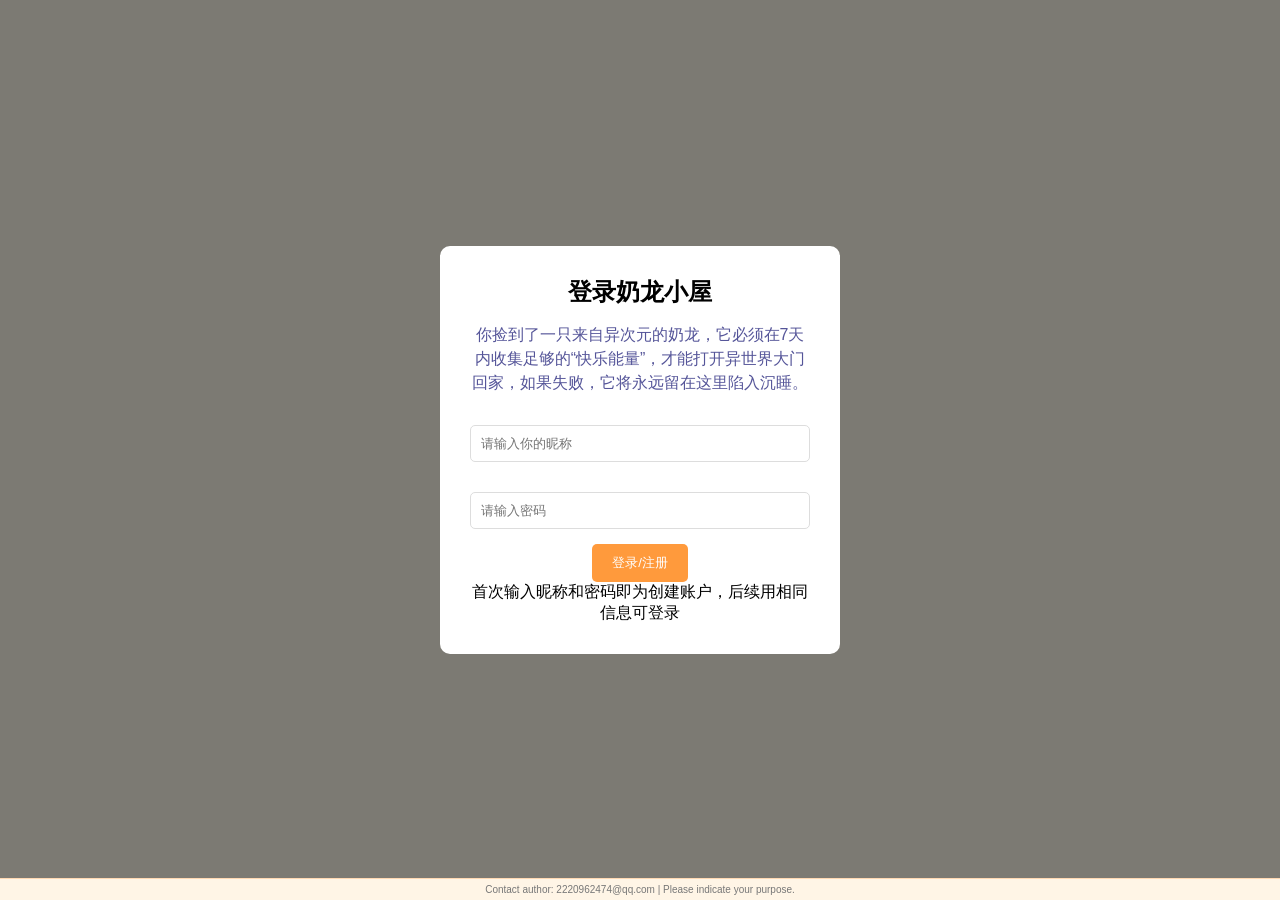
<file: home/index.html>
<!DOCTYPE html>
<html lang="zh-CN">
<head>
    <meta charset="UTF-8">
    <meta name="viewport" content="width=device-width, initial-scale=1.0">
    <title>奶龙小屋</title>
    <link rel="stylesheet" href="style.css">
    <style>
        /* 喂食弹窗样式 */
        .feed-modal {
            display: none;
            position: fixed;
            top: 0;
            left: 0;
            width: 100%;
            height: 100%;
            background: rgba(0,0,0,0.5);
            z-index: 9999;
            justify-content: center;
            align-items: center;
        }
        .feed-box {
            background: white;
            padding: 30px;
            border-radius: 20px;
            width: 90%;
            max-width: 400px;
            text-align: center;
        }
        .feed-title {
            font-size: 20px;
            margin-bottom: 20px;
            color: #ff6b35;
        }
        #feedSlider {
            width: 100%;
            margin: 15px 0;
        }
        .feed-num {
            font-size: 18px;
            margin: 10px 0;
        }
        .feed-btn {
            padding: 10px 25px;
            background: #ff9a3c;
            color: white;
            border: none;
            border-radius: 10px;
            font-size: 16px;
            cursor: pointer;
            margin-top: 10px;
        }
        .close-feed {
            margin-top: 10px;
            padding: 6px 15px;
            background: #ddd;
            border: none;
            border-radius: 8px;
            cursor: pointer;
        }
    </style>
</head>
<body>
    <div id="loginModal" class="modal">
        <div class="modal-content">
            <h2>登录奶龙小屋</h2>
            <p style="margin: 15px 0; line-height: 1.5; color: #559;">
                你捡到了一只来自异次元的奶龙，它必须在7天内收集足够的“快乐能量”，才能打开异世界大门回家，如果失败，它将永远留在这里陷入沉睡。
            </p>
            <input type="text" id="username" placeholder="请输入你的昵称" required>
            <input type="password" id="password" placeholder="请输入密码" required>
            <button onclick="login()">登录/注册</button>
            <p>首次输入昵称和密码即为创建账户，后续用相同信息可登录</p>
        </div>
    </div>

    <div id="mainPage" style="display: none;">
        <div class="top-bar">
            <span id="calendarDisplay">第1天</span>
            <button onclick="jumpToPlay()">玩耍</button>
            <button onclick="jumpToMakeLeg()">做鸡腿</button>
            <button onclick="jumpToAdventure()">探险</button>
        </div>

        <div class="main-container">
            <div class="nailong-area">
                <img id="nailongImg" src="../images/Nailongsit.png" alt="奶龙">
                
                <!-- 鸡腿数量 + 喂食按钮 -->
                <p id="legCountDisplay" style="margin-top: 10px; font-size: 18px; color: #e64a19;">
                    鸡腿：<span id="legCount">0</span>个
                    <button onclick="openFeed()" style="margin-left:8px; padding:4px 10px; background:#ff9a3c; color:white; border:none; border-radius:6px; cursor:pointer;">喂食</button>
                </p>

                <div style="margin-top: 10px; width: 300px; margin-left: auto; margin-right: auto;">
                    <p style="font-size: 18px; color: #333;">快乐能量：<span id="energyCount">0</span>/100</p>
                    <div style="width: 100%; height: 20px; background-color: #eee; border-radius: 10px; overflow: hidden;">
                        <div id="energyProgress" style="width: 0%; height: 100%; background-color: #ff9a3c; border-radius: 10px;"></div>
                    </div>
                </div>
                <p id="nailongStatus">奶龙：快来和我玩吧～</p>
            </div>

            <div class="function-area">
                <div style="display: flex; gap: 20px;">
                    <div class="nailong-diary-module" style="flex: 1;">
                        <h3>奶龙的日记</h3>
                        <div id="nailongDiaryContent" style="width: 100%; height: 150px; padding: 10px; border: 1px solid #ddd; border-radius: 5px; background-color: #f8f8f8; line-height: 1.5;">
                            龙龙今天遇到一个超棒的人类
                        </div>
                    </div>

                    <div class="user-diary-module" style="flex: 1;">
                        <h3>我的心情日记</h3>
                        <div style="margin: 10px 0;">
                            <label>选择今日心情：</label>
                            <select id="moodSelect">
                                <option value="激动">激动</option>
                                <option value="开心">开心</option>
                                <option value="平静" selected>平静</option>
                                <option value="生气">生气</option>
                                <option value="难过">难过</option>
                            </select>
                        </div>
                        <textarea id="diaryContent" placeholder="今天心情怎么样？写下你的日记吧～"></textarea>
                        <button onclick="saveDiary()">保存日记</button>
                        <div id="diaryList" class="diary-list"></div>
                    </div>
                </div>

                <div class="chat-module">
                    <h3>和奶龙聊天</h3>
                    <div id="chatBox" class="chat-box">
                        <div class="chat-bubble nailong">你好呀，我是奶龙～</div>
                    </div>
                    <input type="text" id="chatInput" placeholder="输入想对奶龙说的话...">
                    <button onclick="sendChat()">发送</button>
                </div>
            </div>
        </div>
    </div>

    <!-- 喂食弹窗 -->
    <div class="feed-modal" id="feedModal">
        <div class="feed-box">
            <div class="feed-title">今天喂几个鸡腿呢？</div>
            <input type="range" id="feedSlider" min="0" max="0" value="0">
            <div class="feed-num">数量：<span id="feedNum">0</span> 个</div>
            <button class="feed-btn" onclick="doFeed()">喂食</button>
            <br>
            <button class="close-feed" onclick="closeFeed()">取消</button>
        </div>
    </div>

    <script src="script.js"></script>

    <!-- 底部作者联系方式 -->
        <div style="
            position: fixed;
            bottom: 0;
            left: 0;
            width: 100%;
            background: #fff5e6;
            text-align: center;
            padding: 5px 0;
            font-size: 10px;
            color: #777;
            border-top: 1px solid #ffd9b3;
        ">
    Contact author: 2220962474@qq.com | Please indicate your purpose.
</div>
</body>
</html>
</file>
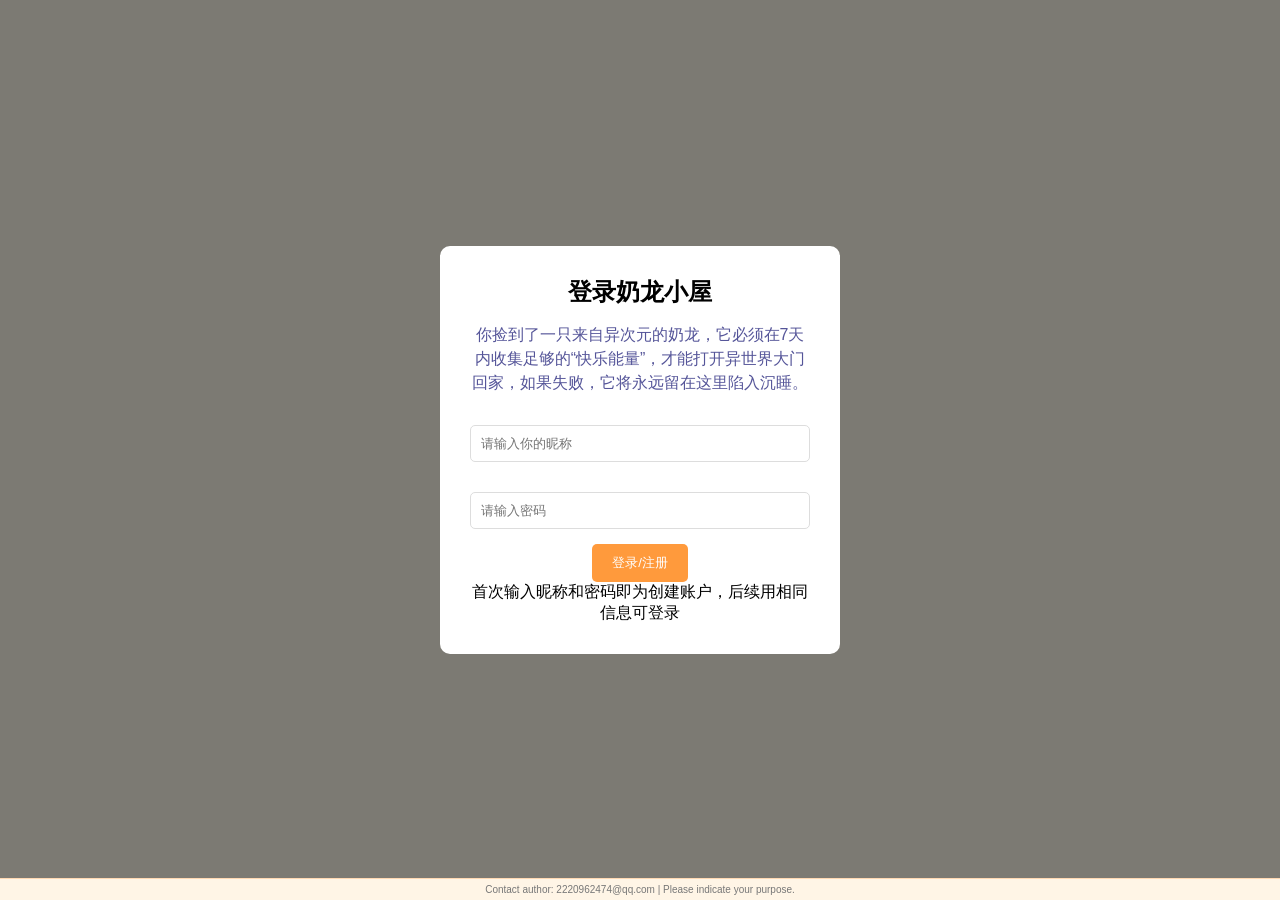
<file: home/1cook.html>
<!DOCTYPE html>
<html lang="zh-CN">
<head>
    <meta charset="UTF-8">
    <meta name="viewport" content="width=device-width, initial-scale=1.0">
    <title>神秘的食谱——初遇</title>
    <style>
        /* 全局样式 */
        * {
            margin: 0;
            padding: 0;
            box-sizing: border-box;
            font-family: "微软雅黑", sans-serif;
        }

        body {
            background-color: #f9f5e7;
            min-height: 100vh;
            display: flex;
            flex-direction: column;
            align-items: center;
            padding: 40px 20px;
        }

        /* 返回主页面按钮 */
        .back-btn {
            position: fixed;
            top: 20px;
            left: 20px;
            padding: 10px 20px;
            background-color: #ff9a3c;
            color: white;
            border: none;
            border-radius: 5px;
            cursor: pointer;
            font-size: 16px;
            z-index: 10;
        }

        .back-btn:hover {
            background-color: #ff8811;
        }

        /* 故事大框框 */
        .story-container {
            width: 80%;
            max-width: 800px;
            background-color: white;
            border-radius: 15px;
            box-shadow: 0 4px 15px rgba(0,0,0,0.1);
            padding: 30px;
            display: flex;
            flex-direction: column;
            align-items: center;
        }

        /* 故事标题 */
        .story-title {
            font-size: 28px;
            color: #e64a19;
            margin-bottom: 20px;
            text-align: center;
            font-weight: bold;
        }

        /* 故事文本 */
        .story-content {
            font-size: 18px;
            line-height: 1.8;
            color: #333;
            margin-bottom: 30px;
            text-align: left;
            white-space: pre-line; 
        }

        /* 故事配图 */
        .story-img {
            width: 60%;
            max-width: 500px;
            height: auto;
            border-radius: 10px;
            box-shadow: 0 2px 8px rgba(0,0,0,0.1);
            margin-bottom: 30px;
        }

        /* 确认帮助按钮 */
        .confirm-btn {
            padding: 12px 30px;
            background-color: #ff9a3c;
            color: white;
            border: none;
            border-radius: 8px;
            cursor: pointer;
            font-size: 18px;
            font-weight: bold;
            transition: all 0.3s;
        }

        .confirm-btn:hover {
            background-color: #ff8811;
            transform: scale(1.05);
        }
    </style>
</head>
<body>
    <!-- 返回主页面按钮 -->
    <button class="back-btn" onclick="goBack()">返回主页面</button>

    <!-- 故事大框框 -->
    <div class="story-container">
        <!-- 故事标题 -->
        <h1 class="story-title">神秘的食谱——初遇</h1>
        
        <!-- 故事文本 -->
        <div class="story-content">
你第一次带奶龙来到小摊前，想买生鸡腿。
奶奶正对着一本破旧的笔记本发呆，没注意到你。奶龙轻轻叫了一声，她才回过神。
"哎呀，来客人了。要买鸡腿吗？可是……今天我做不出来了。这本食谱，我记不清了。"
她递给你一个泛黄的笔记本。上面画着各种鸡腿的做法，但关键步骤处都是空白和问号。
"这是我妈妈留给我的食谱，但我小时候没好好学，后来她走了……现在我想做，却想不起关键的步骤了。你能帮我回忆起来吗？如果你可以帮帮我，我就送你一些生鸡腿。"
”下一次过来，我会给你们一些线索。“
        </div>
        
        <!-- 故事配图 -->
        <img src="../images/1meet.jpg" alt="初遇奶奶和食谱" class="story-img">
        
        <!-- 确认帮助按钮 -->
        <button class="confirm-btn" onclick="goToCook()">答应帮助，获得5个生鸡腿</button>
    </div>

    <script>
        // 记录当前登录用户
        let currentUser = "";

        // 页面加载初始化
        window.onload = function() {
            // 1. 获取当前登录用户
            const allUsers = JSON.parse(localStorage.getItem("nailong_all_users")) || {};
            for (let username in allUsers) {
                currentUser = username;
                break;
            }
            // 2. 未登录则返回主页面
            if (!currentUser) {
                alert("请先在主页面登录！");
                window.location.href = "index.html";
                return;
            }
        };

        // 返回主页面
        function goBack() {
            window.location.href = "index.html";
        }

        // “确认帮助”跳转到cook.html
        function goToCook() {
            // 记录做鸡腿的次数
            const allUsers = JSON.parse(localStorage.getItem("nailong_all_users")) || {};
            if (allUsers[currentUser]) {
                allUsers[currentUser].makeLegCount = 0;
                localStorage.setItem("nailong_all_users", JSON.stringify(allUsers));
            }
            // 跳转目标改为cook.html
            window.location.href = "cook.html";
        }
    </script>
</body>
</html>
</file>
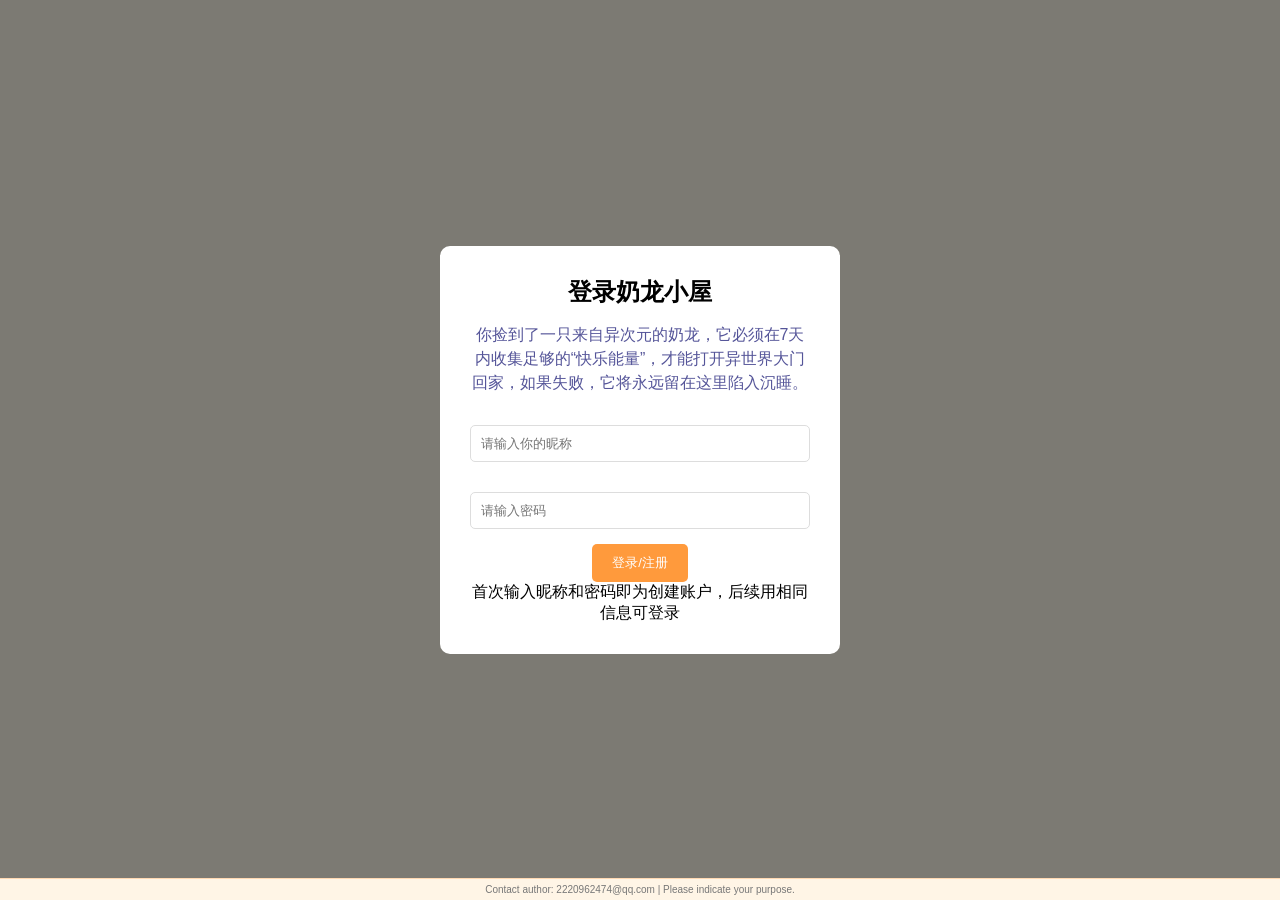
<file: home/adventure.html>
<!DOCTYPE html>
<html lang="zh-CN">
<head>
    <meta charset="UTF-8">
    <meta name="viewport" content="width=device-width, initial-scale=1.0">
    <title>奶龙的探险之旅</title>
    <style>
        /* 全局样式 */
        * {
            margin: 0;
            padding: 0;
            box-sizing: border-box;
            font-family: "微软雅黑", sans-serif;
        }

        body {
            background-color: #f9f5e7;
            min-height: 100vh;
            display: flex;
            flex-direction: column;
            align-items: center;
            padding: 30px 0;
        }

        /* 返回主页面按钮 */
        .back-btn {
            position: fixed;
            top: 20px;
            left: 20px;
            padding: 10px 20px;
            background-color: #ff9a3c;
            color: white;
            border: none;
            border-radius: 5px;
            cursor: pointer;
            font-size: 16px;
            z-index: 10;
        }

        /* 地图容器 */
        .map-container {
            position: relative;
            width: 80%;
            max-width: 1000px;
            margin: 20px auto;
        }

        /* 地图图片样式 */
        .adventure-map {
            width: 100%;
            height: auto;
            border-radius: 10px;
            box-shadow: 0 4px 12px rgba(0,0,0,0.15);
        }

        /* 探险地点按钮样式 */
        .place-btn {
            position: absolute;
            padding: 13px 18px;
            background-color: rgba(248, 146, 51, 0.849);
            color: white;
            border: none;
            border-radius: 8px;
            cursor: pointer;
            font-size: 18px;
            font-weight: bold;
            transition: all 0.3s;
        }

        .place-btn:hover {
            background-color: rgba(251, 131, 12, 0.949);
        }

        .place-btn.disabled {
            background-color: rgba(139, 138, 138, 0.752);
            cursor: not-allowed;
        }

        /* 地点定位 */
        #xiaoshulin {
            left: 12%;
            bottom: 15%;
        }

        #shenmishandong {
            left: 43%;
            top: 45%;
        }

        #xuanxiaojishi {
            right: 9%;
            top: 29%;
        }

        /* 事件弹窗样式 */
        .modal {
            position: fixed;
            top: 0;
            left: 0;
            width: 100%;
            height: 100%;
            background-color: rgba(0,0,0,0.5);
            display: none;
            justify-content: center;
            align-items: center;
            z-index: 100;
        }

        .modal-content {
            background-color: white;
            padding: 30px;
            border-radius: 10px;
            text-align: center;
            width: 500px;
        }

        .modal-content h3 {
            margin-bottom: 20px;
            font-size: 20px;
            color: #333;
            line-height: 1.5;
        }

        .modal-btn {
            padding: 10px 20px;
            background-color: #ff9a3c;
            color: white;
            border: none;
            border-radius: 5px;
            cursor: pointer;
            margin: 0 10px;
            font-size: 16px;
            margin-top: 15px;
        }

        .modal-btn:hover {
            background-color: #ff8811;
        }

        /* 密码输入框样式 */
        #passwordInput {
            padding: 8px 10px;
            font-size: 16px;
            margin: 10px 0;
            width: 200px;
            text-align: center;
            border: 1px solid #ddd;
            border-radius: 5px;
        }
    </style>
</head>
<body>
    <!-- 返回主页面按钮 -->
    <button class="back-btn" onclick="goBack()">返回主页面</button>

    <!-- 探险地图容器 -->
    <div class="map-container">
        <img src="../images/adventure_map.png" alt="探险地图" class="adventure-map">
        <!-- 探险地点按钮 -->
        <button class="place-btn" id="xiaoshulin" onclick="clickPlace('小树林')">小树林</button>
        <button class="place-btn" id="shenmishandong" onclick="clickPlace('神秘山洞')">神秘山洞</button>
        <button class="place-btn" id="xuanxiaojishi" onclick="clickPlace('喧嚣集市')">喧嚣集市</button>
    </div>

    <!-- 事件弹窗 -->
    <div class="modal" id="eventModal">
        <div class="modal-content" id="eventContent">
            <!-- 事件内容动态生成 -->
        </div>
    </div>

    <script>
        // 全局变量
        let currentUser = "";        // 当前登录用户
        let adventureCount = 0;     // 探险次数
        let currentDay = 1;         // 当前天数

        // 页面加载初始化
        window.onload = function() {
            // 1. 获取当前登录用户
            const allUsers = JSON.parse(localStorage.getItem("nailong_all_users")) || {};
            for (let username in allUsers) {
                currentUser = username;
                break;
            }
            if (!currentUser) {
                alert("请先在主页面登录！");
                window.location.href = "index.html";
                return;
            }

            // 2. 获取用户探险次数和当前天数
            const userData = allUsers[currentUser];
            adventureCount = userData.adventureCount || 0; // 第一次探险
            currentDay = userData.currentDay || 1;

            // 3. 根据探险次数解锁地点
            unlockPlaces();
        };

        // 根据探险次数解锁地点
        function unlockPlaces() {
            const shandongBtn = document.getElementById("shenmishandong");
            const jishiBtn = document.getElementById("xuanxiaojishi");

            // 第一次探险仅解锁小树林
            if (adventureCount === 0) {
                shandongBtn.classList.add("disabled");
                jishiBtn.classList.add("disabled");
            }
            // 第二次探险解锁小树林+神秘山洞
            else if (adventureCount === 1) {
                shandongBtn.classList.remove("disabled");
                jishiBtn.classList.add("disabled");
            }
            // 第三次及以上全部解锁
            else {
                shandongBtn.classList.remove("disabled");
                jishiBtn.classList.remove("disabled");
            }
        }

        // 点击探险地点
        function clickPlace(place) {
            // 1. 检查地点是否解锁
            if (!isPlaceUnlocked(place)) {
                showEventModal("暂未解锁", "", []);
                setTimeout(function() {
                    document.getElementById("eventModal").style.display = "none";
                }, 1300);
                return;
            }

            // 2. 记录探险次数
            const allUsers = JSON.parse(localStorage.getItem("nailong_all_users")) || {};
            allUsers[currentUser].adventureCount = (allUsers[currentUser].adventureCount || 0) + 1;
            localStorage.setItem("nailong_all_users", JSON.stringify(allUsers));

            // 3. 触发对应地点的随机事件
            triggerRandomEvent(place);
        }

        // 检查地点是否解锁
        function isPlaceUnlocked(place) {
            if (place === "小树林") return true; // 始终解锁
            if (place === "神秘山洞" && adventureCount >= 1) return true;
            if (place === "喧嚣集市" && adventureCount >= 2) return true;
            return false;
        }

        // 触发地点随机事件
        function triggerRandomEvent(place) {
            let eventHtml = "";
            let buttons = [];

            // 小树林事件
            if (place === "小树林") {
                const randomEvent = Math.random() > 0.5 ? 1 : 2; // 随机选事件
                if (randomEvent === 1) {
                    // 事件1：奇怪的树
                    eventHtml = "发生事件：发现一棵奇怪的树，树上挂着几个鸡腿";
                    buttons = [
                        { text: "让奶龙爬树", callback: "treeClimbEvent()" },
                        { text: "用石头砸", callback: "stoneHitEvent()" }
                    ];
                } else {
                    // 事件2：野餐篮
                    eventHtml = "发生事件：奶龙闻到香味，发现一个野餐篮";
                    buttons = [
                        { text: "打开看看", callback: "openBasketEvent()" },
                        { text: "等主人来", callback: "waitMasterEvent()" }
                    ];
                }
            }

            // 神秘山洞事件
            else if (place === "神秘山洞") {
                const randomEvent = Math.random() > 0.5 ? 1 : 2; // 随机选事件
                if (randomEvent === 1) {
                    // 事件1：回声游戏
                    eventHtml = "发生事件：山洞深处有回声，奶龙玩起了回声游戏";
                    buttons = [
                        { text: "确定", callback: "echoGameEvent()" }
                    ];
                } else {
                    // 事件2：宝箱密码
                    eventHtml = `
                        发生事件：奶龙发现这里有宝箱，输入密码打开\n密码提示:奶龙生日<br>
                        <input type="text" id="passwordInput" placeholder="输入4位密码">
                    `;
                    buttons = [
                        { text: "确认密码", callback: "checkPasswordEvent()" }
                    ];
                }
            }

            // 喧嚣集市事件
            else if (place === "喧嚣集市") {
                // 事件卖气球的
                eventHtml = "发生事件：遇到一个卖气球的，奶龙想要，但你没钱";
                buttons = [
                    { text: "用2个鸡腿换", callback: "exchangeLegEvent()" },
                    { text: "不换", callback: "noExchangeEvent()" }
                ];
            }

            // 显示事件弹窗
            showEventModal(eventHtml, "", buttons);
        }

        // 显示事件弹窗
        function showEventModal(content, subContent, buttons) {
            let btnHtml = "";
            buttons.forEach(btn => {
                btnHtml += `<button class="modal-btn" onclick="${btn.callback}">${btn.text}</button>`;
            });
            document.getElementById("eventContent").innerHTML = `
                <h3>${content}</h3>
                ${subContent}
                ${btnHtml}
            `;
            document.getElementById("eventModal").style.display = "flex";
        }

        // ---------------------- 小树林事件回调 ----------------------
        // 让奶龙爬树
        function treeClimbEvent() {
            const success = Math.random() < 0.7; // 70%成功
            const allUsers = JSON.parse(localStorage.getItem("nailong_all_users")) || {};
            if (success) {
                allUsers[currentUser].legCount = (allUsers[currentUser].legCount || 0) + 5;
                alert("奶龙成功爬上树！获得5个鸡腿～");
            } else {
                allUsers[currentUser].energyCount = Math.max((allUsers[currentUser].energyCount || 0) - 5, 0);
                alert("奶龙摔下来了😭！快乐能量减少5～");
            }
            localStorage.setItem("nailong_all_users", JSON.stringify(allUsers));
            finishEvent();
        }

        // 用石头砸
        function stoneHitEvent() {
            const allUsers = JSON.parse(localStorage.getItem("nailong_all_users")) || {};
            allUsers[currentUser].legCount = (allUsers[currentUser].legCount || 0) + 2;
            localStorage.setItem("nailong_all_users", JSON.stringify(allUsers));
            alert("用石头砸下了2个鸡腿～");
            finishEvent();
        }

        // 打开野餐篮
        function openBasketEvent() {
            const success = Math.random() < 0.5; // 50%成功
            const allUsers = JSON.parse(localStorage.getItem("nailong_all_users")) || {};
            if (success) {
                allUsers[currentUser].legCount = (allUsers[currentUser].legCount || 0) + 5;
                alert("打开野餐篮！获得5个鸡腿～");
            } else {
                allUsers[currentUser].energyCount = Math.max((allUsers[currentUser].energyCount || 0) - 5, 0);
                alert("被主人发现了😟！快乐能量减少5～");
            }
            localStorage.setItem("nailong_all_users", JSON.stringify(allUsers));
            finishEvent();
        }

        // 等主人来
        function waitMasterEvent() {
            const allUsers = JSON.parse(localStorage.getItem("nailong_all_users")) || {};
            allUsers[currentUser].legCount = (allUsers[currentUser].legCount || 0) + 2;
            allUsers[currentUser].energyCount = (allUsers[currentUser].energyCount || 0) + 3;
            localStorage.setItem("nailong_all_users", JSON.stringify(allUsers));
            alert("主人回来啦！分了你2个鸡腿，还感谢了你～快乐能量+3～");
            finishEvent();
        }

        // ---------------------- 神秘山洞事件回调 ----------------------
        // 回声游戏
        function echoGameEvent() {
            const allUsers = JSON.parse(localStorage.getItem("nailong_all_users")) || {};
            allUsers[currentUser].energyCount = (allUsers[currentUser].energyCount || 0) + 8;
            localStorage.setItem("nailong_all_users", JSON.stringify(allUsers));
            alert("奶龙玩得超开心！快乐能量+8～");
            finishEvent();
        }

        // 检查宝箱密码
        function checkPasswordEvent() {
            const password = document.getElementById("passwordInput").value.trim();
            const allUsers = JSON.parse(localStorage.getItem("nailong_all_users")) || {};
            if (password === "0122") {
                allUsers[currentUser].energyCount = (allUsers[currentUser].energyCount || 0) + 18;
                alert("密码正确！打开宝箱～快乐能量+18～");
            } else {
                alert("密码错误😭！什么都没得到～");
            }
            localStorage.setItem("nailong_all_users", JSON.stringify(allUsers));
            finishEvent();
        }

        // ---------------------- 喧嚣集市事件回调 ----------------------
        // 用鸡腿换气球
        function exchangeLegEvent() {
            const allUsers = JSON.parse(localStorage.getItem("nailong_all_users")) || {};
            if ((allUsers[currentUser].legCount || 0) < 2) {
                alert("鸡腿数量不够2个～无法兑换！");
                return;
            }
            allUsers[currentUser].legCount = (allUsers[currentUser].legCount || 0) - 2;
            allUsers[currentUser].energyCount = Math.min((allUsers[currentUser].energyCount || 0) + 20, 100);
            localStorage.setItem("nailong_all_users", JSON.stringify(allUsers));
            alert("用2个鸡腿换到了气球！奶龙超开心～快乐能量+20～");
            finishEvent();
        }

        // 不换气球
        function noExchangeEvent() {
            alert("奶龙有点小失落，但还是乖乖跟你走啦～");
            finishEvent();
        }

        // 完成事件：关闭弹窗，更新天数和奶龙日记，返回主页面
        function finishEvent() {
            // 1. 关闭事件弹窗
            document.getElementById("eventModal").style.display = "none";

            // 2. 更新用户数据：天数+1，奶龙日记
            const allUsers = JSON.parse(localStorage.getItem("nailong_all_users")) || {};
            allUsers[currentUser].currentDay = (allUsers[currentUser].currentDay || 1) + 1;
            allUsers[currentUser].nailongDiary = "人家饿饿，想吃饭饭v_v";
            localStorage.setItem("nailong_all_users", JSON.stringify(allUsers));

            // 3. 跳回主页面
            window.location.href = "index.html";
        }

        // 返回主页面
        function goBack() {
            window.location.href = "index.html";
        }
    </script>
</body>
</html>
</file>
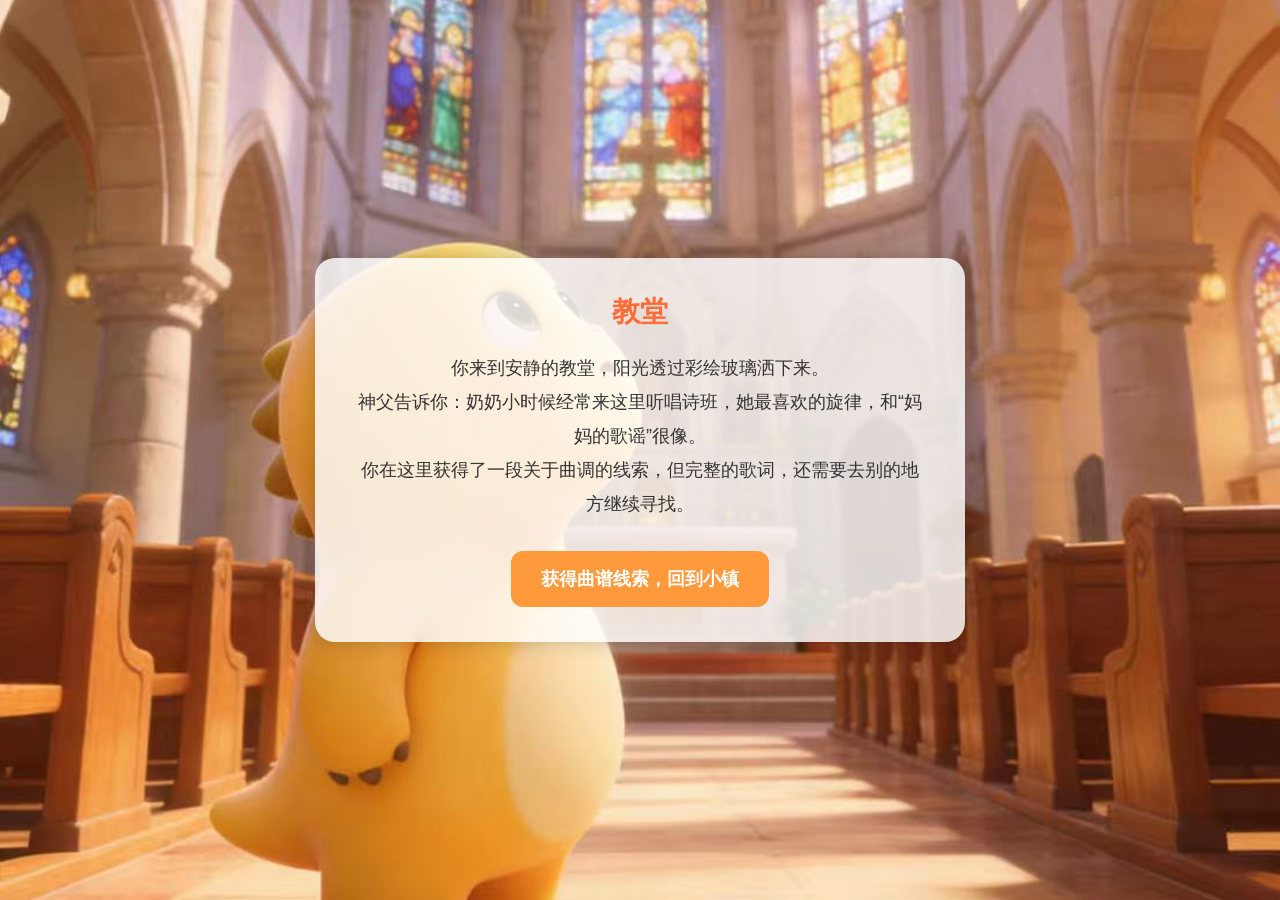
<file: home/church.html>
<!DOCTYPE html>
<html lang="zh-CN">
<head>
    <meta charset="UTF-8">
    <meta name="viewport" content="width=device-width, initial-scale=1.0">
    <title>教堂</title>
    <style>
        * {
            margin: 0;
            padding: 0;
            box-sizing: border-box;
            font-family: "微软雅黑", sans-serif;
        }

        body {
            background: url("../images/Church.jpg") no-repeat center center;
            background-size: cover;
            background-attachment: fixed;
            min-height: 100vh;
            display: flex;
            justify-content: center;
            align-items: center;
            position: relative;
        }

        /* 半透明弹窗 */
        .modal {
            background: rgba(255, 255, 255, 0.82);
            border-radius: 20px;
            padding: 35px 40px;
            max-width: 650px;
            text-align: center;
            box-shadow: 0 0 20px rgba(0, 0, 0, 0.2);
        }

        .title {
            font-size: 28px;
            color: #ff6b35;
            margin-bottom: 20px;
            font-weight: bold;
        }

        .content {
            font-size: 18px;
            line-height: 1.9;
            color: #333;
            margin-bottom: 30px;
        }

        /* 返回按钮 */
        .back-btn {
            padding: 16px 30px;
            font-size: 18px;
            font-weight: bold;
            background: #ff9a3c;
            color: white;
            border: none;
            border-radius: 12px;
            cursor: pointer;
            transition: 0.3s;
        }

        .back-btn:hover {
            background: #ff8008;
        }
    </style>
</head>

<body>
    <div class="modal">
        <div class="title">教堂</div>
        <div class="content">
            你来到安静的教堂，阳光透过彩绘玻璃洒下来。<br>
            神父告诉你：奶奶小时候经常来这里听唱诗班，她最喜欢的旋律，和“妈妈的歌谣”很像。<br>
            你在这里获得了一段关于曲调的线索，但完整的歌词，还需要去别的地方继续寻找。
        </div>
        <button class="back-btn" onclick="goBack()">获得曲谱线索，回到小镇</button>
    </div>

    <script>
        function goBack() {
            window.location.href = "cook3.html";
        }
    </script>
</body>
</html>
</file>
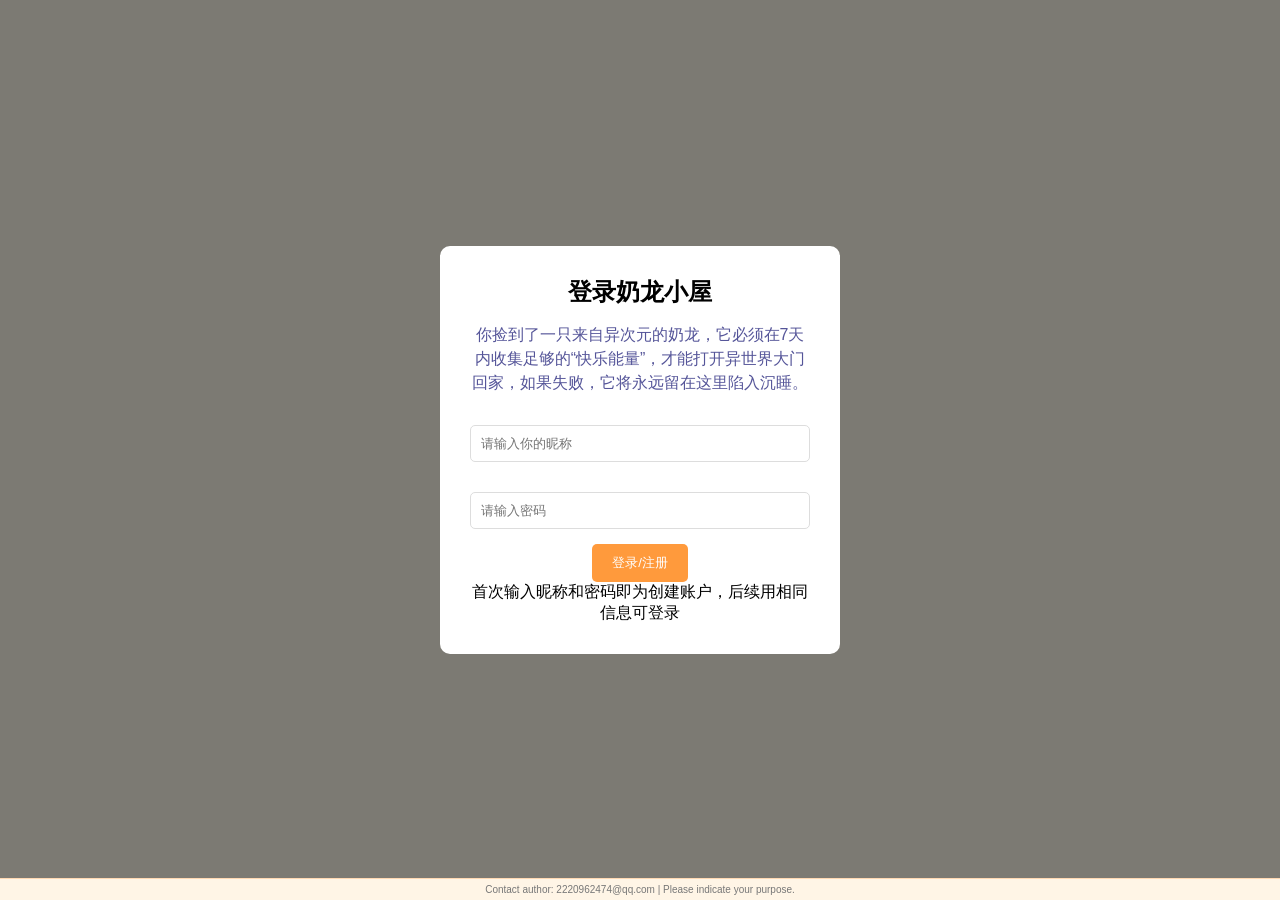
<file: home/co2ok.html>
<!DOCTYPE html>
<html lang="zh-CN">
<head>
    <meta charset="UTF-8">
    <meta name="viewport" content="width=device-width, initial-scale=1.0">
    <title>找回食谱线索</title>
    <style>
        /* 全局样式 */
        * {
            margin: 0;
            padding: 0;
            box-sizing: border-box;
            font-family: "微软雅黑", sans-serif;
        }

        /* 页面背景：铺满全屏 */
        body {
            background: url("../images/memory_map.jpg") no-repeat center center fixed;
            background-size: 1280px 790px;
            min-height: 100vh;
            display: flex;
            flex-direction: column;
            align-items: center;
            justify-content: center;
            padding: 20px;
        }

        /* 圆圈按钮容器：水平排列 */
        .btn-circle-container {
            display: flex;
            justify-content: space-around;
            width: 80%;
            max-width: 800px;
            margin-top: 6px;
            margin-left: 40px;
        }

        /* 圆圈按钮样式 */
        .circle-btn {
            width: 80px;
            height: 80px;
            border-radius: 50%; /* 圆形 */
            border: none;
            font-size: 16px;
            font-weight: bold;
            cursor: pointer;
            transition: all 0.3s;
            display: flex;
            justify-content: center;
            align-items: center;
            color: white;
        }

        /* 可点击状态 */
        .circle-btn.active {
            background-color: #fa861bca;
            box-shadow: 0 0 20px rgba(255, 154, 60, 0.8);
        }

        /* 不可点击状态 */
        .circle-btn.disabled {
            background-color: #999;
            cursor: not-allowed;
            box-shadow: none;
            opacity: 0.6;
        }

        /* 弹窗样式：居中显示 */
        .modal {
            position: fixed;
            top: 0;
            left: 0;
            width: 100%;
            height: 100%;
            background-color: rgba(0, 0, 0, 0.7);
            display: flex;
            justify-content: center;
            align-items: center;
            z-index: 100;
        }

        /* 弹窗内容 */
        .modal-content {
            background-color: rgba(255, 255, 255, 0.842);
            border-radius: 15px;
            padding: 20px;
            width: 80%;
            max-width: 800px;
            height:300px;
            display: flex;
            gap: 20px;
            align-items: flex-start;
        }

        /* 弹窗左侧图片 */
        .modal-img {
            width: 180px;
            height: 180px;
            border-radius: 10px;
            object-fit: cover;
        }

        /* 弹窗右侧内容容器 */
        .modal-right-content {
            flex: 1;
            display: flex;
            flex-direction: column;
            gap: 20px;
        }

        /* 弹窗文字 */
        .modal-text {
            font-size: 18px;
            line-height: 1.8;
            color: #333;
        }

        /* 输入框 */
        .answer-input {
            padding: 12px 15px;
            font-size: 16px;
            border: 2px solid #d3d2d2f9;
            border-radius: 8px;
            outline: none;
        }

        .answer-input:focus {
            border-color: #ff9a3c;
        }

        /* 结果按钮 */
        .result-btn {
            padding: 10px 20px;
            border: none;
            border-radius: 8px;
            font-size: 16px;
            font-weight: bold;
            cursor: pointer;
            transition: all 0.3s;
        }

        /* 正确按钮 */
        .correct-btn {
            background-color: #4CAF50;
            color: white;
        }

        .correct-btn:hover {
            background-color: #45a049;
        }

        /* 错误按钮 */
        .error-btn {
            background-color: #ff9a3c;
            color: white;
        }

        .error-btn:hover {
            background-color: #ff8811;
        }

        /* 隐藏元素 */
        .hidden {
            display: none !important;
        }
    </style>
</head>
<body>
    <!-- 圆圈按钮容器 -->
    <div class="btn-circle-container">
        <button class="circle-btn active" id="leftBtn" onclick="openLeftModal()">线索1</button>
        <button class="circle-btn disabled" id="middleBtn" onclick="openMiddleModal()">线索2</button>
        <button class="circle-btn disabled" id="rightBtn" onclick="openRightModal()">线索3</button>
    </div>

    <!-- 左侧按钮弹窗 -->
    <div class="modal hidden" id="leftModal">
        <div class="modal-content">
            <img src="../images/think.jpg" class="modal-img">
            <div class="modal-right-content">
                <div class="modal-text">
                    奶龙翻开泛黄的食谱，指着“香料”一栏，耳边响起老奶奶的声音：“妈妈总说，香料要去集市最东边的老店买。那家店门口挂着一块木牌，上面刻着四个大字，那好像是开店的日子，‘吾店开张，吉日三六’……是多少来着？”
                </div>
                <input type="text" class="answer-input" id="leftAnswer" placeholder="请输入四字农历日期">
                <button class="result-btn hidden correct-btn" id="leftCorrectBtn" onclick="leftCorrect()">日期正确，获得1个生鸡腿</button>
                <button class="result-btn hidden error-btn" id="leftErrorBtn" onclick="leftError()">再想想</button>
            </div>
        </div>
    </div>

    <!-- 中间按钮弹窗 -->
    <div class="modal hidden" id="middleModal">
        <div class="modal-content">
            <img src="../images/think.jpg" class="modal-img">
            <div class="modal-right-content">
                <div class="modal-text">
                    奶奶闭上眼睛回忆：“妈妈说，火候要看锅里的油花，像星星一样跳舞时就对了。可什么叫‘星星跳舞’？她好像还说过一个词，叫“油温___成，油花如星”......
                </div>
                <input type="text" class="answer-input" id="middleAnswer" placeholder="请输入一个大写数字使口诀完整">
                <button class="result-btn hidden correct-btn" id="middleCorrectBtn" onclick="middleCorrect()">油温正确，获得2个生鸡腿</button>
                <button class="result-btn hidden error-btn" id="middleErrorBtn" onclick="middleError()">再想想</button>
            </div>
        </div>
    </div>

    <!-- 右侧按钮弹窗 -->
    <div class="modal hidden" id="rightModal">
        <div class="modal-content">
            <img src="../images/think.jpg" class="modal-img">
            <div class="modal-right-content">
                <div class="modal-text">
                    奶奶叹气道：“家里有个传承已久的铁锅，可是前几天收破烂的来，我糊里糊涂把它卖了。他说如果我要赎回来，就得说出这个锅的使用年载——吾家小锅，名曰‘卅’，底有星痕，伴我______载。”
                </div>
                <input type="text" class="answer-input" id="rightAnswer" placeholder="请输入二字大写数字帮奶奶补充年载">
                <button class="result-btn hidden correct-btn" id="rightCorrectBtn" onclick="rightCorrect()">回答正确，获得2个生鸡腿</button>
                <button class="result-btn hidden error-btn" id="rightErrorBtn" onclick="rightError()">再想想</button>
            </div>
        </div>
    </div>

    <script>
        // 全局变量
        let currentUser = "";
        let step = 1;
        let rawLegCount = 0;

        window.onload = function() {
            const isLoggedIn = sessionStorage.getItem("nailong_is_logged_in");
            const loggedUsername = sessionStorage.getItem("nailong_current_user");
            
            if (isLoggedIn === "true" && loggedUsername) {
                currentUser = loggedUsername;
            } else {
                alert("请先在主页面登录！");
                window.location.href = "index.html";
                return;
            }

            document.getElementById("leftAnswer").addEventListener("keyup", function(e) {
                if (e.key === "Enter") checkLeftAnswer();
            });
            document.getElementById("middleAnswer").addEventListener("keyup", function(e) {
                if (e.key === "Enter") checkMiddleAnswer();
            });
            document.getElementById("rightAnswer").addEventListener("keyup", function(e) {
                if (e.key === "Enter") checkRightAnswer();
            });
        };

        // 左侧
        function openLeftModal() {
            if (step !== 1) return;
            document.getElementById("leftModal").classList.remove("hidden");
            document.getElementById("leftAnswer").value = "";
            document.getElementById("leftCorrectBtn").classList.add("hidden");
            document.getElementById("leftErrorBtn").classList.add("hidden");
        }
        function checkLeftAnswer() {
            const answer = document.getElementById("leftAnswer").value.trim();
            if (answer === "三月初六") {
                document.getElementById("leftCorrectBtn").classList.remove("hidden");
                document.getElementById("leftErrorBtn").classList.add("hidden");
                rawLegCount += 1;
            } else {
                document.getElementById("leftCorrectBtn").classList.add("hidden");
                document.getElementById("leftErrorBtn").classList.remove("hidden");
            }
        }
        function leftCorrect() {
            document.getElementById("leftModal").classList.add("hidden");
            step = 2;
            document.getElementById("leftBtn").classList.remove("active");
            document.getElementById("leftBtn").classList.add("disabled");
            document.getElementById("middleBtn").classList.remove("disabled");
            document.getElementById("middleBtn").classList.add("active");
        }
        function leftError() {
            document.getElementById("leftAnswer").value = "";
            document.getElementById("leftErrorBtn").classList.add("hidden");
        }

        // 中间
        function openMiddleModal() {
            if (step !== 2) return;
            document.getElementById("middleModal").classList.remove("hidden");
            document.getElementById("middleAnswer").value = "";
            document.getElementById("middleCorrectBtn").classList.add("hidden");
            document.getElementById("middleErrorBtn").classList.add("hidden");
        }
        function checkMiddleAnswer() {
            const answer = document.getElementById("middleAnswer").value.trim();
            if (answer === "六") {
                document.getElementById("middleCorrectBtn").classList.remove("hidden");
                document.getElementById("middleErrorBtn").classList.add("hidden");
                rawLegCount += 2;
            } else {
                document.getElementById("middleCorrectBtn").classList.add("hidden");
                document.getElementById("middleErrorBtn").classList.remove("hidden");
            }
        }
        function middleCorrect() {
            document.getElementById("middleModal").classList.add("hidden");
            step = 3;
            document.getElementById("middleBtn").classList.remove("active");
            document.getElementById("middleBtn").classList.add("disabled");
            document.getElementById("rightBtn").classList.remove("disabled");
            document.getElementById("rightBtn").classList.add("active");
        }
        function middleError() {
            document.getElementById("middleAnswer").value = "";
            document.getElementById("middleErrorBtn").classList.add("hidden");
        }

        // 右侧
        function openRightModal() {
            if (step !== 3) return;
            document.getElementById("rightModal").classList.remove("hidden");
            document.getElementById("rightAnswer").value = "";
            document.getElementById("rightCorrectBtn").classList.add("hidden");
            document.getElementById("rightErrorBtn").classList.add("hidden");
        }
        function checkRightAnswer() {
            const answer = document.getElementById("rightAnswer").value.trim();
            if (answer === "三十") {
                document.getElementById("rightCorrectBtn").classList.remove("hidden");
                document.getElementById("rightErrorBtn").classList.add("hidden");
                rawLegCount += 2;
            } else {
                document.getElementById("rightCorrectBtn").classList.add("hidden");
                document.getElementById("rightErrorBtn").classList.remove("hidden");
            }
        }
        function rightCorrect() {
            const allUsers = JSON.parse(localStorage.getItem("nailong_all_users")) || {};
            if (allUsers[currentUser]) {
                allUsers[currentUser].rawLegCount = rawLegCount;
                localStorage.setItem("nailong_all_users", JSON.stringify(allUsers));
            }
            sessionStorage.setItem("nailong_is_logged_in", "true");
            sessionStorage.setItem("nailong_current_user", currentUser);
            window.location.href = "cook.html";
        }
        function rightError() {
            document.getElementById("rightAnswer").value = "";
            document.getElementById("rightErrorBtn").classList.add("hidden");
        }
    </script>
</body>
</html>
</file>
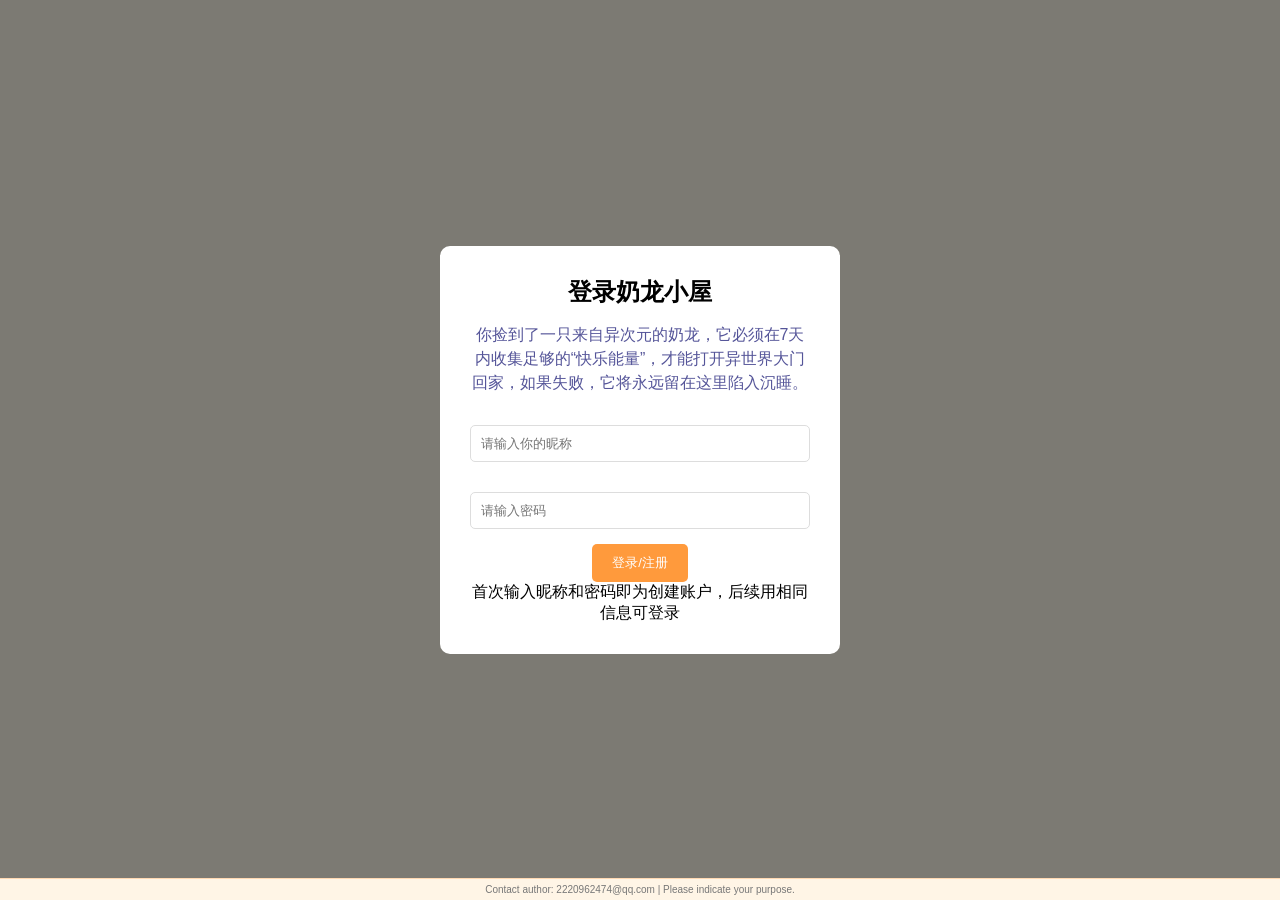
<file: home/cook.html>
<!DOCTYPE html>
<html lang="zh-CN">
<head>
    <meta charset="UTF-8">
    <meta name="viewport" content="width=device-width, initial-scale=1.0">
    <title>烹饪鸡腿</title>
    <style>
        /* 全局样式 */
        * {
            margin: 0;
            padding: 0;
            box-sizing: border-box;
            font-family: "微软雅黑", sans-serif;
        }

        body {
            background-color: #de961099;
            min-height: 100vh;
            padding: 40px 20px;
            display: flex;
            flex-direction: column;
            align-items: center;
        }

        /* 顶部内容区：弹窗+图片 */
        .top-section {
            width: 90%;
            max-width: 1000px;
            display: flex;
            align-items: center;
            margin-bottom: 100px;
            margin-top: 100px;
        }

        /* 文字弹窗 */
        .text-modal {
            flex: 2;
            background-color: white;
            border-radius: 15px;
            box-shadow: 0 4px 15px rgba(0,0,0,0.1);
            padding: 30px;
            font-size: 20px;
            line-height: 1.8;
            color: #333;
            min-height: 200px;
            display: flex;
            justify-content: center;
            align-items: center;
            margin-right: 30px;
        }

        /* 正方形图片 */
        .cook-img {
            flex: 1;
            width: 300px;
            height: 300px; /* 正方形 */
            object-fit: cover; 
            border-radius: 10px;
            box-shadow: 0 4px 12px rgba(0,0,0,0.15);
        }

        /* 按钮容器 */
        .btn-container {
            width: 90%;
            max-width: 800px;
            display: flex;
            justify-content: center;
            gap: 20px; /* 按钮间距 */
        }

        /* 通用按钮样式 */
        .cook-btn {
            padding: 15px 30px;
            background-color: #ff9a3c;
            color: white;
            border: none;
            border-radius: 8px;
            cursor: pointer;
            font-size: 18px;
            font-weight: bold;
            transition: all 0.3s;
        }

        .cook-btn:hover {
            background-color: #ff8811;
            transform: scale(1.05);
        }

        /* 隐藏元素的样式 */
        .hidden {
            display: none !important;
        }

        /* 空占位 */
        .empty {
            visibility: hidden;
        }
    </style>
</head>
<body>
    <!-- 顶部内容：弹窗+图片 -->
    <div class="top-section">
        <!-- 文字弹窗 -->
        <div class="text-modal" id="textModal">
            现在有5个生鸡腿，今天想做什么样的鸡腿呢？快来烹饪他们吧！
        </div>
        <!-- 正方形图片 -->
        <img src="../images/cook.jpg" alt="烹饪鸡腿" class="cook-img">
    </div>

    <!-- 按钮容器 -->
    <div class="btn-container" id="btnContainer">
        <!-- 第一步：火候按钮 -->
        <button class="cook-btn" id="btnFire1" onclick="chooseFire('大火爆香')">大火爆香</button>
        <button class="cook-btn" id="btnFire2" onclick="chooseFire('小火浸炸')">小火浸炸</button>
        <button class="cook-btn" id="btnFire3" onclick="chooseFire('中火焖煮')">中火焖煮</button>
        
        <!-- 第二步：配料按钮 -->
        <button class="cook-btn hidden" id="btnSeason1" onclick="chooseSeason('撒把辣椒面')">撒把辣椒面</button>
        <button class="cook-btn hidden" id="btnSeason2" onclick="chooseSeason('淋上蜂蜜')">淋上蜂蜜</button>
        <button class="cook-btn hidden" id="btnSeason3" onclick="chooseSeason('加点酱油')">加点酱油</button>
        
        <!-- 第三步：确认按钮-->
        <button class="cook-btn hidden" id="btnConfirm" onclick="finishCook()">好嘟</button>
    </div>

    <script>
        // 全局变量
        let currentUser = "";       // 当前登录用户
        let selectedFire = "";      // 选中的火候
        let selectedSeason = "";    // 选中的配料
        const correctFire = "小火浸炸";    // 正确火候
        const correctSeason = "淋上蜂蜜";  // 正确配料

        // 页面加载初始化
        window.onload = function() {
            // 1. 先检查sessionStorage的登录状态
            const isLoggedIn = sessionStorage.getItem("nailong_is_logged_in");
            const loggedUsername = sessionStorage.getItem("nailong_current_user");
    
            // 2. 优先用会话状态的用户
            if (isLoggedIn === "true" && loggedUsername) {
                currentUser = loggedUsername;
            } else {
                // 备用：从localStorage获取用户
                const allUsers = JSON.parse(localStorage.getItem("nailong_all_users")) || {};
                for (let username in allUsers) {
                    currentUser = username;
                    break;
                }
                // 若仍无用户，返回主页面
                if (!currentUser) {
                    alert("请先在主页面登录！");
                    window.location.href = "index.html";
                    return;
                }
                // 同步会话状态
                sessionStorage.setItem("nailong_is_logged_in", "true");
                sessionStorage.setItem("nailong_current_user", currentUser);
            }
        };

        // 第一步：选择火候
        function chooseFire(fire) {
            selectedFire = fire;
            // 1. 隐藏所有火候按钮
            document.getElementById("btnFire1").classList.add("hidden");
            document.getElementById("btnFire2").classList.add("hidden");
            document.getElementById("btnFire3").classList.add("hidden");
            // 2. 文字弹窗和按钮区消失1秒
            document.getElementById("textModal").classList.add("empty");
            document.getElementById("btnContainer").classList.add("empty");
            
            setTimeout(() => {
                // 3. 恢复显示，更新弹窗文字
                document.getElementById("textModal").classList.remove("empty");
                document.getElementById("textModal").textContent = "什么样的味道能拥有爱的记忆呢？选择调味配料吧！";
                // 4. 显示配料按钮
                document.getElementById("btnSeason1").classList.remove("hidden");
                document.getElementById("btnSeason2").classList.remove("hidden");
                document.getElementById("btnSeason3").classList.remove("hidden");
                document.getElementById("btnContainer").classList.remove("empty");
            }, 800); 
        }

        // 第二步：选择配料
        function chooseSeason(season) {
            selectedSeason = season;
            // 1. 隐藏所有配料按钮
            document.getElementById("btnSeason1").classList.add("hidden");
            document.getElementById("btnSeason2").classList.add("hidden");
            document.getElementById("btnSeason3").classList.add("hidden");
            // 2. 文字弹窗和按钮区消失1秒
            document.getElementById("textModal").classList.add("empty");
            document.getElementById("btnContainer").classList.add("empty");
            
            setTimeout(() => {
                // 3. 恢复显示，计算结果并更新弹窗文字
                document.getElementById("textModal").classList.remove("empty");
                const resultText = getResultText();
                document.getElementById("textModal").textContent = resultText;
                // 4. 显示确认按钮
                document.getElementById("btnConfirm").classList.remove("hidden");
                document.getElementById("btnContainer").classList.remove("empty");
            }, 700); 
        }

        // 计算烹饪结果文字
        function getResultText() {
            const fireCorrect = selectedFire === correctFire;
            const seasonCorrect = selectedSeason === correctSeason;
            
            if (fireCorrect && seasonCorrect) {
                return "哇！你做出了记忆中的味道！完美！";
            } else if (fireCorrect || seasonCorrect) {
                return "嗯…好像还不够完美，可享用鸡腿为4个。";
            } else {
                return "哎呀，鸡腿看起来怪怪的…可享用鸡腿为3个。";
            }
        }

        // 计算应增加的鸡腿数
        function getLegAddCount() {
            const fireCorrect = selectedFire === correctFire;
            const seasonCorrect = selectedSeason === correctSeason;
            
            if (fireCorrect && seasonCorrect) {
                return 5;
            } else if (fireCorrect || seasonCorrect) {
                return 4;
            } else {
                return 3;
            }
        }

        // 第三步：点击“好嘟”完成烹饪并返回主页面
        function finishCook() {
            // 1. 先获取用户数据
            const allUsers = JSON.parse(localStorage.getItem("nailong_all_users")) || {};
    
            // 2. 初始化用户对象
            if (!allUsers[currentUser]) allUsers[currentUser] = {};

            // 3. 做鸡腿次数 +1
            allUsers[currentUser].makeLegCount = (allUsers[currentUser].makeLegCount || 0) + 1;

            // 4. 更新鸡腿、日历、日记
            const legAdd = getLegAddCount();
            allUsers[currentUser].legCount = (allUsers[currentUser].legCount || 0) + legAdd;
            allUsers[currentUser].currentDay = (allUsers[currentUser].currentDay || 1) + 1;
            // 从cook3回来新日记；其他情况原来的日记
            if (sessionStorage.getItem("cook3_finished")) {
                allUsers[currentUser].nailongDiary = "奶奶把回忆带回了家，你的味道，龙龙也藏在心里了。";
                sessionStorage.removeItem("cook3_finished");
            } else {
                allUsers[currentUser].nailongDiary = "鸡腿真好吃，下次我还要再去~";
            }
    
            // 5. 保存
            localStorage.setItem("nailong_all_users", JSON.stringify(allUsers));

            // 6. 保持登录状态
            sessionStorage.setItem("nailong_is_logged_in", "true");
            sessionStorage.setItem("nailong_current_user", currentUser);

            // 7. 跳回主页
            window.location.href = "index.html";
        }
    </script>
</body>
</html>
</file>
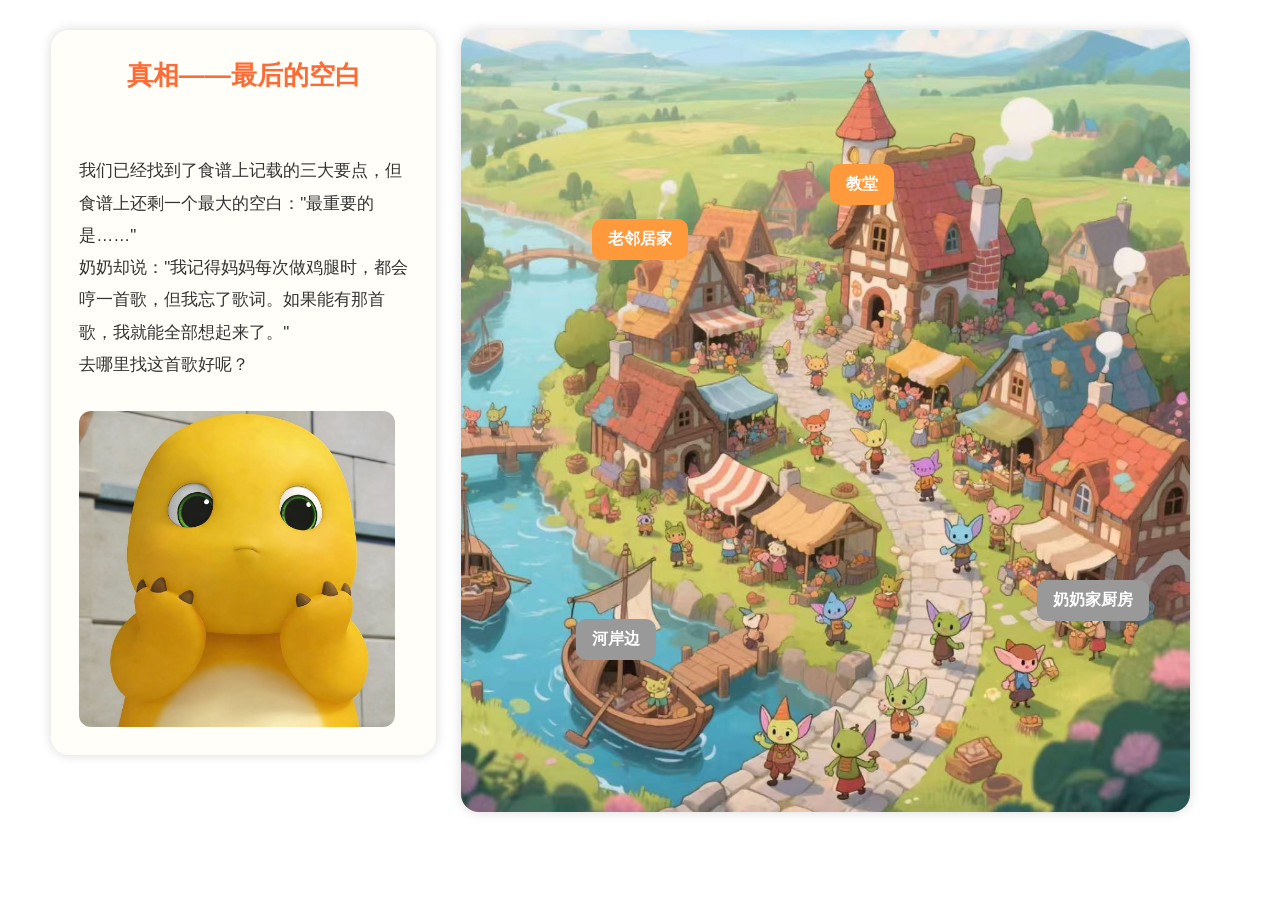
<file: home/cook3.html>
<!DOCTYPE html>
<html lang="zh-CN">
<head>
    <meta charset="UTF-8">
    <meta name="viewport" content="width=device-width, initial-scale=1.0">
    <title>真相——最后的空白</title>
    <style>
        * {
            margin: 0;
            padding: 0;
            box-sizing: border-box;
            font-family: "微软雅黑", sans-serif;
        }

        /* 整体布局 */
        .container {
            display: flex;
            width: 92%;
            max-width: 1400px;
            margin: 30px auto;
            gap: 25px;
            align-items: flex-start;
        }

        /* 左侧竖长框 */
        .left-box {
            width: 33.33%;
            background: #fffef8;
            border-radius: 18px;
            padding: 28px;
            box-shadow: 0 0 12px rgba(0,0,0,0.15);
            display: flex;
            flex-direction: column;
            gap: 22px;
            min-height: 720px;
        }

        /* 标题 */
        .page-title {
            font-size: 26px;
            font-weight: bold;
            color: #ff6b35;
            text-align: center;
            margin-bottom: 8px;
        }

        /* 左侧文字 */
        .story-text {
            font-size: 17px;
            line-height: 1.9;
            color: #333;
            white-space: pre-line;
        }

        /* 左侧正方形图片 */
        .left-img {
            width: 96%;
            aspect-ratio: 1/1;
            object-fit: cover;
            border-radius: 12px;
            margin-top: 8px;
        }

        /* 最终按钮（默认隐藏） */
        #finalBtn {
            padding: 16px 22px;
            font-size: 17px;
            font-weight: bold;
            background: #ff6b35;
            color: white;
            border: none;
            border-radius: 12px;
            cursor: pointer;
            display: none;
            margin-top: 10px;
        }
        #finalBtn.show {
            display: block;
        }

        /* 右侧地图区域 */
        .right-map {
            width: 66.66%;
            position: relative;
        }

        /* 右侧地图图片 */
        .town-map {
            width: 95%;
            border-radius: 18px;
            box-shadow: 0 0 12px rgba(0,0,0,0.15);
        }

        /* 地图上的按钮样式 */
        .map-btn {
            position: absolute;
            padding: 10px 16px;
            font-size: 16px;
            font-weight: bold;
            border-radius: 10px;
            border: none;
            color: white;
            cursor: pointer;
            transition: 0.25s;
        }

        /* 可点击 */
        .map-btn.active {
            background: #ff9a3c;
        }
        /* 不可点击 */
        .map-btn.disabled {
            background: #999;
            cursor: not-allowed;
        }

        /* 四个按钮位置 */
        #churchBtn   { top: 17%; left: 48%;  } 
        #neighbourBtn{ top: 24%; left: 17%;  } 
        #grandmaBtn   { top: 70%; left: 75%;  } 
        #shoreBtn     { top: 75%; left: 15%;  } 

    </style>
</head>

<body>
    <div class="container">
        <!-- 左侧区域 -->
        <div class="left-box">
            <div class="page-title">真相——最后的空白</div>
            <div class="story-text" id="storyText">
我们已经找到了食谱上记载的三大要点，但食谱上还剩一个最大的空白："最重要的是……"
奶奶却说："我记得妈妈每次做鸡腿时，都会哼一首歌，但我忘了歌词。如果能有那首歌，我就能全部想起来了。"
去哪里找这首歌好呢？
            </div>
            <img src="../images/town_say.jpg" class="left-img">
            <button id="finalBtn" onclick="goToCook()">破解真相，获得5个生鸡腿</button>
        </div>

        <!-- 右侧地图 -->
        <div class="right-map">
            <img src="../images/town_map.jpg" class="town-map">
            
            <button class="map-btn active" id="churchBtn" onclick="goChurch()">教堂</button>
            <button class="map-btn active" id="neighbourBtn" onclick="goNeighbour()">老邻居家</button>
            <button class="map-btn disabled" id="grandmaBtn" onclick="goGrandma()">奶奶家厨房</button>
            <button class="map-btn disabled" id="shoreBtn" onclick="goShore()">河岸边</button>
        </div>
    </div>

    <script>
        let currentUser = "";
        let step = 0;

        window.onload = function(){
            // 保持登录状态
            const isLoggedIn = sessionStorage.getItem("nailong_is_logged_in");
            const loggedUser = sessionStorage.getItem("nailong_current_user");
            if(isLoggedIn && loggedUser) currentUser = loggedUser;

            // 读取访问记录
            step = Number(sessionStorage.getItem("cook3_step") || 0);
            updateBtnStatus();
        };

        // 刷新按钮状态
        function updateBtnStatus(){
            if(step >= 1){
                setDisable("churchBtn");
            }
            if(step >= 2){
                setDisable("neighbourBtn");
                setEnable("grandmaBtn");
            }
            if(step >= 3){
                setDisable("grandmaBtn");
                setEnable("shoreBtn");
            }
            if(step >= 4){
                setDisable("shoreBtn");
                showFinalStory();
            }
        }

        // 启用/禁用按钮
        function setEnable(id){
            const el = document.getElementById(id);
            el.classList.remove("disabled");
            el.classList.add("active");
        }
        function setDisable(id){
            const el = document.getElementById(id);
            el.classList.remove("active");
            el.classList.add("disabled");
        }

        // 跳转逻辑
        function goChurch(){
            if(!isActive("churchBtn")) return;
            sessionStorage.setItem("cook3_step", 1);
            window.location.href = "church.html";
        }
        function goNeighbour(){
            if(!isActive("neighbourBtn")) return;
            sessionStorage.setItem("cook3_step", 2);
            window.location.href = "neighbour.html";
        }
        function goGrandma(){
            if(!isActive("grandmaBtn")) return;
            sessionStorage.setItem("cook3_step", 3);
            window.location.href = "grandma.html";
        }
        function goShore(){
            if(!isActive("shoreBtn")) return;
            sessionStorage.setItem("cook3_step", 4);
            window.location.href = "shore.html";
        }

        function isActive(id){
            return document.getElementById(id).classList.contains("active");
        }

        // 全部探索完成显示最终剧情
        function showFinalStory(){
            document.getElementById("storyText").innerText = `岸边传来一阵轻快的旋律——
“小鸡腿，炸得香，我的宝贝快快长
油花儿，跳得高，妈妈的爱记心上
等你长大有了家，也做鸡腿自己尝
妈妈的味道传下去，比什么都香”
奶奶看完歌词，泪流满面，她终于解锁“妈妈的秘方”，做出“回忆鸡腿”，能够大幅提升奶龙的心情。此后再到奶奶的小摊上，你都能免费获得五个生鸡腿。`;

            document.getElementById("finalBtn").classList.add("show");
        }

        // 跳转到 cook.html
        function goToCook(){
            sessionStorage.setItem("cook3_step", 0); // 重置进度
            sessionStorage.setItem("cook3_finished", "true");
            window.location.href = "cook.html";
        }
    </script>
</body>
</html>
</file>
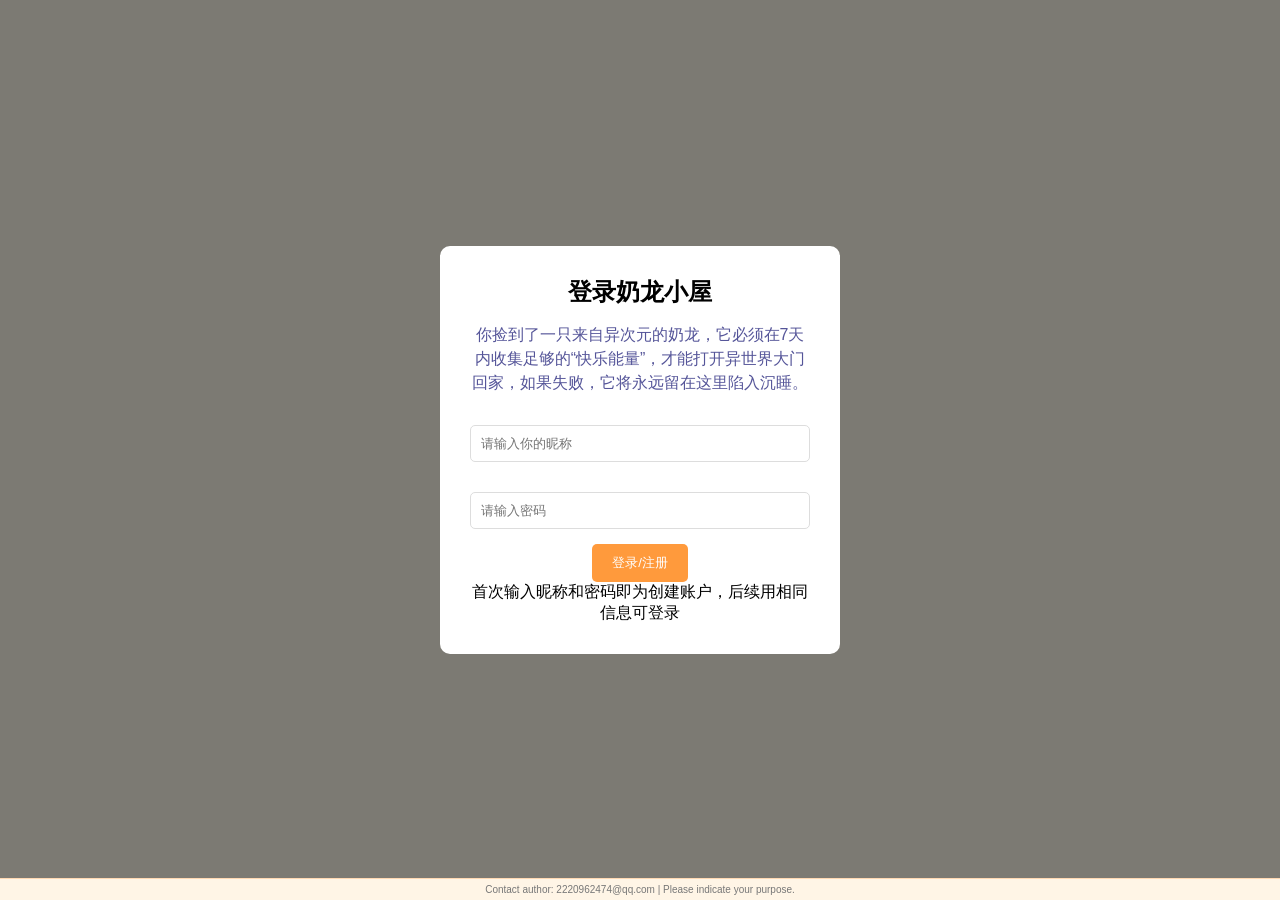
<file: home/final.html>
<!DOCTYPE html>
<html lang="zh-CN">
<head>
    <meta charset="UTF-8">
    <meta name="viewport" content="width=device-width, initial-scale=1.0">
    <title>第八天 —— 分离之日</title>
    <style>
        * {
            margin: 0;
            padding: 0;
            box-sizing: border-box;
            font-family: "微软雅黑", sans-serif;
        }

        body {
            background: #fff9f0;
            min-height: 100vh;
            display: flex;
            justify-content: center;
            align-items: center;
            padding: 20px;
        }

        /* 结局大框 */
        .end-box {
            background: white;
            width: 100%;
            max-width: 800px;
            padding: 40px 35px;
            border-radius: 20px;
            box-shadow: 0 0 30px rgba(0,0,0,0.1);
            text-align: center;
        }

        /* 标题 */
        .end-title {
            font-size: 30px;
            color: #ff6b35;
            margin-bottom: 25px;
            font-weight: bold;
        }

        /* 剧情文字 */
        .end-text {
            font-size: 18px;
            line-height: 1.9;
            color: #333;
            margin-bottom: 30px;
            text-align: left;
            white-space: pre-line;
        }

        /* 结局图片 */
        .end-img {
            width: 100%;
            max-height: 380px;
            object-fit: contain;
            border-radius: 12px;
            margin-bottom: 20px;
        }

        /* 能量显示 */
        .energy-info {
            font-size: 19px;
            color: #ff9a3c;
            margin: 15px 0;
            font-weight: bold;
        }

        /* 重新开始按钮 */
        .restart-btn {
            padding: 16px 36px;
            font-size: 18px;
            background: #ff6b35;
            color: white;
            border: none;
            border-radius: 12px;
            cursor: pointer;
            margin-top: 15px;
            font-weight: bold;
            transition: 0.3s;
        }

        .restart-btn:hover {
            background: #e65120;
        }
    </style>
</head>

<body>
    <div class="end-box">
        <div class="end-title">第八天——分离之日</div>
        <div class="end-text" id="endText"></div>
        <img src="" id="endImg" class="end-img" alt="结局">
        <div class="energy-info" id="energyInfo"></div>
        <button class="restart-btn" onclick="restartGame()">重新开始，这一次我要好好养奶龙</button>
    </div>

    <script>
        // 页面加载时自动判断结局
        window.onload = function () {
            // 获取当前用户
            const currentUser = sessionStorage.getItem("nailong_current_user");
            if (!currentUser) {
                alert("请先登录！");
                window.location.href = "index.html";
                return;
            }

            // 读取用户数据
            const allUsers = JSON.parse(localStorage.getItem("nailong_all_users")) || {};
            const user = allUsers[currentUser];
            const energy = user.energyCount || 0;

            // 显示能量
            document.getElementById("energyInfo").innerText = "最终快乐能量：" + energy + " / 100";

            // ============== 根据能量判断结局 ==============
            if (energy >= 0 && energy <= 30) {
                // 结局1：回不去了
                document.getElementById("endText").innerText = `次元门的光芒逐渐黯淡，奶龙的身体开始变得透明。它努力想笑一下，却只挤出一个比哭还难看的表情。“对…对不起呀，我好像…回不去了。”一滴晶莹的泪珠从它脸颊滑落，在空中碎成点点星光。你伸手想抱住它，却只触到一片虚无。空荡荡的房间里，只剩下一根凉透的鸡腿，和它最后的回音：“和你一起的七天，是我最快乐的时光……”`;
                document.getElementById("endImg").src = "../images/final1.jpg";
            }
            else if (energy > 30 && energy <= 60) {
                // 结局2：被章鱼抓走当明星
                document.getElementById("endText").innerText = `第八天，奶龙站在院子里等着次元门打开，却突然被一道聚光灯笼罩。一个穿着华丽戏服的章鱼从云层探出头：“我们次元马戏团观察你很久了！你这七天倒霉得太有喜剧天赋了！跟我去当明星吧！”奶龙懵懵地看看你，在章鱼的强迫下，它只好答应。从此以后，每个月你都只有一天能见到奶龙。`;
                document.getElementById("endImg").src = "../images/final2.jpg";
            }
            else if (energy > 60 && energy <= 85) {
                // 结局3：匆忙告别，每月寄特产
                document.getElementById("endText").innerText = `次元门剧烈震颤着打开，一道不稳定的光柱笼罩了奶龙。“哎呀，来不及好好告别了！”它慌乱地朝你挥爪，声音被能量漩涡撕扯得断断续续：“谢…谢你…照…顾我…！”话音未落，它就被吸进门里。门“砰”地关上，又无声消失。你站在原地，耳边久久回荡着那句未说完的“谢谢你”，手里还握着它没吃完的半根鸡腿。后来的你每个月1号都会收到它寄来的次元票和一大包异次元特产。`;
                document.getElementById("endImg").src = "../images/final3.jpg";
            }
            else if (energy > 85 && energy <= 100) {
                // 结局4：完美结局，视频通话天天见
                document.getElementById("endText").innerText = `次元门稳定地敞开，柔和的光洒满房间。奶龙却没有急着走，而是神秘兮兮地从口袋掏出一个闪闪发光的装置。“看！次元通讯器！”它得意地晃了晃，“以后每天晚上七点，我们可以视频通话！你还能看我吃鸡腿！”你忍不住笑出声，它也笑得眯起眼。临走前，它用力抱了抱你，小声说：“其实我最舍不得的，是你给我做的每一顿饭。”然后蹦蹦跳跳进了门，回头挥爪：“别忘了七点哦！”`;
                document.getElementById("endImg").src = "../images/final4.jpg";
            }
        };

        // ============== 重新开始游戏（清零数据）==============
        function restartGame() {
            const currentUser = sessionStorage.getItem("nailong_current_user");
            if (!currentUser) return;

            const allUsers = JSON.parse(localStorage.getItem("nailong_all_users")) || {};
            const user = allUsers[currentUser];

            // 清零：鸡腿、能量、天数、日记、做鸡腿次数
            user.legCount = 0;
            user.energyCount = 0;
            user.currentDay = 1;
            user.makeLegCount = 0;
            user.nailongDiary = "今天遇到一个超棒的人类";

            // 保存
            localStorage.setItem("nailong_all_users", JSON.stringify(allUsers));

            // 返回主页（保持登录）
            window.location.href = "index.html";
        }
    </script>
</body>
</html>
</file>
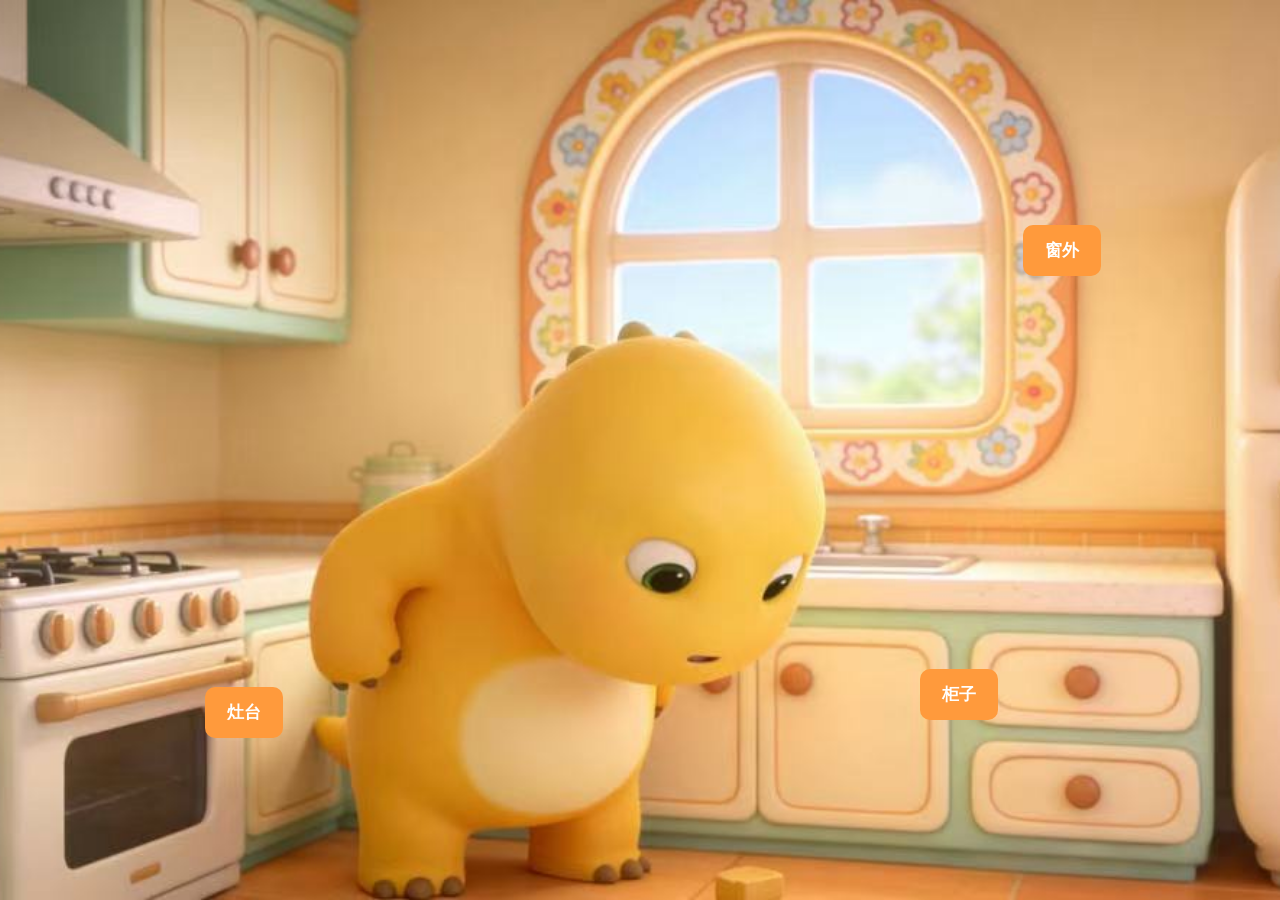
<file: home/grandma.html>
<!DOCTYPE html>
<html lang="zh-CN">
<head>
    <meta charset="UTF-8">
    <meta name="viewport" content="width=device-width, initial-scale=1.0">
    <title>奶奶家厨房</title>
    <style>
        * {
            margin: 0;
            padding: 0;
            box-sizing: border-box;
            font-family: "微软雅黑", sans-serif;
        }

        /* 全屏背景图 */
        body {
            background: url("../images/grandma.jpg") no-repeat center center fixed;
            background-size: cover;
            min-height: 100vh;
            position: relative;
        }

        /* 三个按钮样式 */
        .action-btn {
            position: absolute;
            padding: 14px 22px;
            font-size: 17px;
            font-weight: bold;
            background: #ff9a3c;
            color: white;
            border: none;
            border-radius: 10px;
            cursor: pointer;
        }

        /* 按钮位置 */
        #stove { bottom: 18%; left: 16%; }   /* 灶台 */
        #cabinet { bottom: 20%; right: 22%; }/* 柜子 */
        #window { top: 25%; right: 14%; }    /* 窗外 */

        /* 没找到的提示弹窗 */
        .tip {
            position: fixed;
            top: 50%;
            left: 50%;
            transform: translate(-50%, -50%);
            background: rgba(255,255,255,0.85);
            padding: 30px 40px;
            border-radius: 15px;
            font-size: 19px;
            display: none;
            z-index: 999;
        }

        /* 窗外结果弹窗 */
        .windowResult {
            position: fixed;
            top: 50%;
            left: 50%;
            transform: translate(-50%, -50%);
            background: rgba(255,255,255,0.9);
            padding: 30px;
            border-radius: 20px;
            text-align: center;
            display: none;
            z-index: 999;
            flex-direction: column;
            gap: 20px;
        }

        .windowImg {
            width: 300px;
            border-radius: 10px;
            display: block;
            margin: 0 auto 20px auto;
        }

        .backBtn {
            padding: 14px 26px;
            font-size: 17px;
            background: #ff6b35;
            color: white;
            border: none;
            border-radius: 10px;
            cursor: pointer;
            display: block;
            margin: 0 auto;
        }
    </style>
</head>

<body>
    <!-- 三个按钮 -->
    <button class="action-btn" id="stove" onclick="showTip()">灶台</button>
    <button class="action-btn" id="cabinet" onclick="showTip()">柜子</button>
    <button class="action-btn" id="window" onclick="showWindow()">窗外</button>

    <!-- 提示弹窗 -->
    <div class="tip" id="tip">什么也没找到哦</div>

    <!-- 窗外结果弹窗 -->
    <div class="windowResult" id="windowResult">
        <img src="../images/window.jpg" class="windowImg">
        <button class="backBtn" onclick="goBack()">找到了奶奶小时候玩耍的地方！回到小镇</button>
    </div>

    <script>
        // 灶台柜子提示
        function showTip() {
            const t = document.getElementById("tip");
            t.style.display = "block";
            setTimeout(() => t.style.display = "none", 1500);
        }

        // 窗外：显示结果
        function showWindow() {
            document.getElementById("windowResult").style.display = "flex";
        }

        // 返回小镇
        function goBack() {
            window.location.href = "cook3.html";
        }
    </script>
</body>
</html>
</file>
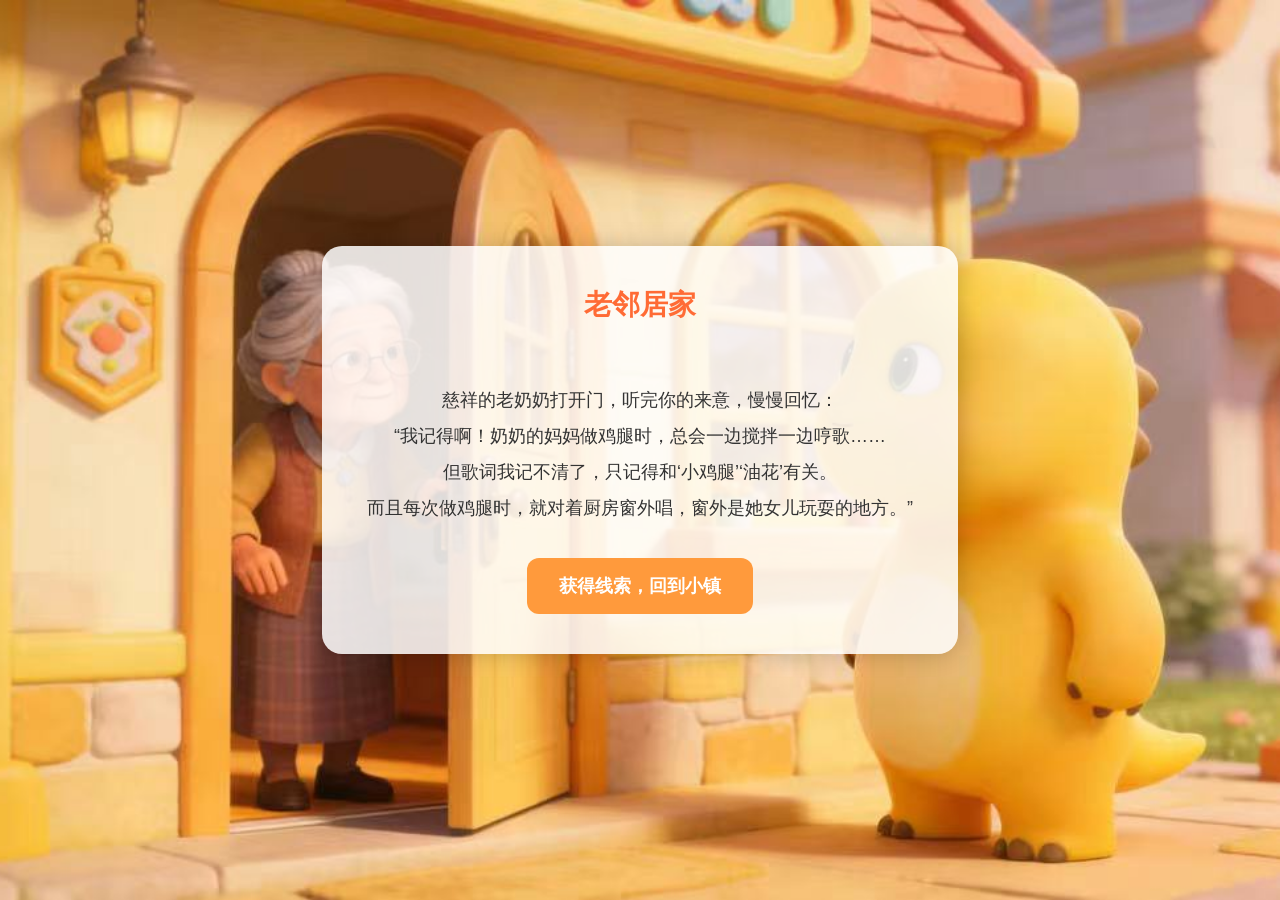
<file: home/neighbour.html>
<!DOCTYPE html>
<html lang="zh-CN">
<head>
    <meta charset="UTF-8">
    <meta name="viewport" content="width=device-width, initial-scale=1.0">
    <title>老邻居家</title>
    <style>
        * {
            margin: 0;
            padding: 0;
            box-sizing: border-box;
            font-family: "微软雅黑", sans-serif;
        }

        body {
            background: url("../images/neighbour.jpg") no-repeat center center;
            background-size: cover;
            background-attachment: fixed;
            min-height: 100vh;
            display: flex;
            justify-content: center;
            align-items: center;
        }

        /* 半透明弹窗 */
        .modal {
            background: rgba(255, 255, 255, 0.85);
            border-radius: 20px;
            padding: 40px 45px;
            max-width: 720px;
            text-align: center;
            box-shadow: 0 0 25px rgba(0, 0, 0, 0.2);
        }

        .title {
            font-size: 28px;
            color: #ff6b35;
            margin-bottom: 22px;
            font-weight: bold;
        }

        .content {
            font-size: 18px;
            line-height: 2;
            color: #333;
            white-space: pre-line;
            margin-bottom: 32px;
        }

        /* 返回按钮 */
        .back-btn {
            padding: 16px 32px;
            font-size: 18px;
            font-weight: bold;
            background: #ff9a3c;
            color: white;
            border: none;
            border-radius: 12px;
            cursor: pointer;
            transition: 0.3s;
        }

        .back-btn:hover {
            background: #ff8008;
        }
    </style>
</head>

<body>
    <div class="modal">
        <div class="title">老邻居家</div>
        <div class="content">
慈祥的老奶奶打开门，听完你的来意，慢慢回忆：
“我记得啊！奶奶的妈妈做鸡腿时，总会一边搅拌一边哼歌……
但歌词我记不清了，只记得和‘小鸡腿’‘油花’有关。
而且每次做鸡腿时，就对着厨房窗外唱，窗外是她女儿玩耍的地方。”
        </div>
        <button class="back-btn" onclick="goBack()">获得线索，回到小镇</button>
    </div>

    <script>
        function goBack() {
            window.location.href = "cook3.html";
        }
    </script>
</body>
</html>
</file>
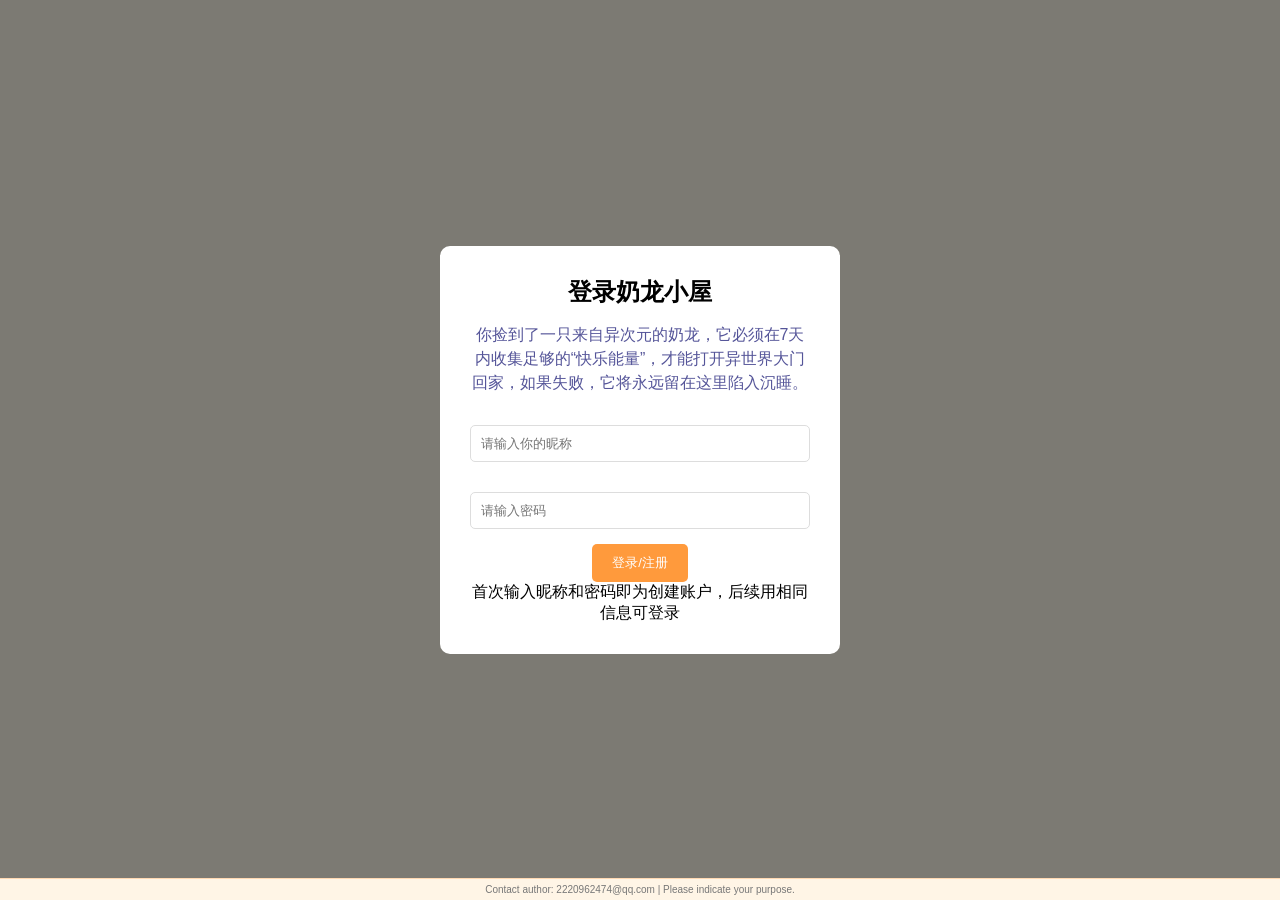
<file: home/play.html>
<!DOCTYPE html>
<html lang="zh-CN">
<head>
    <meta charset="UTF-8">
    <meta name="viewport" content="width=device-width, initial-scale=1.0">
    <title>和奶龙捉迷藏</title>
    <style>
        /* 全局样式 */
        * {
            margin: 0;
            padding: 0;
            box-sizing: border-box;
            font-family: "微软雅黑", sans-serif;
        }

        body {
            background-color: #f9f5e7;
            min-height: 100vh;
            display: flex;
            flex-direction: column;
            align-items: center;
            padding-top: 50px;
            /* 允许点击整个页面触发事件 */
            cursor: pointer;
        }

        /* 气泡样式（奶龙的话） */
        .speech-bubble {
            background-color: white;
            padding: 15px 25px;
            border-radius: 20px;
            box-shadow: 0 2px 8px rgba(0,0,0,0.1);
            font-size: 22px;
            margin-bottom: 10px;
            position: relative;
        }

        /* 气泡小尾巴 */
        .speech-bubble::after {
            content: "";
            position: absolute;
            bottom: -18px;
            left: 50%;
            transform: translateX(-50%);
            border-width: 15px 15px 0;
            border-style: solid;
            border-color: rgb(244, 236, 188) transparent transparent;
        }

        /* 奶龙图片样式 */
        .nailong-img {
            width: 460px;
            height: auto;
            border-radius: 10px;
            box-shadow: 0 4px 12px rgba(0,0,0,0.15);
            margin-top: 80px
        }

        /* 弹窗样式 */
        .modal {
            position: fixed;
            top: 0;
            left: 0;
            width: 100%;
            height: 100%;
            background-color: rgba(0,0,0,0.5);
            display: none; /* 默认隐藏 */
            justify-content: center;
            align-items: center;
            z-index: 100;
        }

        .modal-content {
            background-color: white;
            padding: 30px;
            border-radius: 10px;
            text-align: center;
            width: 400px;
        }

        .modal-content h3 {
            margin-bottom: 20px;
            font-size: 20px;
            color: #333;
        }

        .modal-btn {
            padding: 10px 20px;
            background-color: #ff9a3c;
            color: white;
            border: none;
            border-radius: 28px;
            cursor: pointer;
            margin: 0 10px;
            font-size: 18px;
        }

        .modal-btn:hover {
            background-color: #ff8811;
        }

        /* 返回主页面按钮 */
        .back-btn {
            position: fixed;
            top: 20px;
            left: 20px;
            padding: 10px 20px;
            background-color: #ff9a3c;
            color: white;
            border: none;
            border-radius: 5px;
            cursor: pointer;
            font-size: 16px;
        }
    </style>
</head>
<body onclick="showHideModal()">
    <!-- 返回主页面按钮 -->
    <button class="back-btn" onclick="goBack(event)">返回主页面</button>

    <!-- 奶龙的气泡 -->
    <div class="speech-bubble" id="nailongSpeech">我们来玩捉迷藏吧！</div>

    <!-- 奶龙捉迷藏图片 -->
    <img src="../images/hideplay.jpg" alt="奶龙捉迷藏" class="nailong-img">

    <!-- 藏身处选择弹窗 -->
    <div class="modal" id="hideModal">
        <div class="modal-content">
            <h3>选一个地方藏好</h3>
            <button class="modal-btn" onclick="chooseHidePlace('垃圾桶里')">垃圾桶里</button>
            <button class="modal-btn" onclick="chooseHidePlace('树枝上')">树枝上</button>
            <button class="modal-btn" onclick="chooseHidePlace('草丛里')">草丛里</button>
        </div>
    </div>

    <!-- 结果弹窗 -->
    <div class="modal" id="resultModal">
        <div class="modal-content">
            <h3 id="resultText"></h3>
            <button class="modal-btn" onclick="closeResultModal()">确定</button>
        </div>
    </div>

    <script>
        // 全局变量：记录当前登录用户（从本地存储获取）
        let currentUser = "";
        // 新增：控制是否可交互（防止重复点击）
        let isInteractable = true; // 默认可交互
        // 藏身处列表（和按钮对应）
        const hidePlaces = ["垃圾桶里", "树枝上", "草丛里"];

        // 页面加载时获取当前登录用户
        window.onload = function() {
            // 读取所有用户数据，找到最后登录的用户（或当前有数据的用户）
            const allUsers = JSON.parse(localStorage.getItem("nailong_all_users")) || {};
            // 简单处理：取第一个有数据的用户（后续可优化为记录最后登录用户）
            for (let username in allUsers) {
                currentUser = username;
                break;
            }
            // 如果没有登录用户，返回主页面
            if (!currentUser) {
                alert("请先在主页面登录！");
                window.location.href = "index.html";
            }
        };

        // 点击页面显示藏身处选择弹窗
        function showHideModal() {
            // 只有可交互时才显示弹窗
            if (isInteractable) {
                document.getElementById("hideModal").style.display = "flex";
            }
        }

        // 选择藏身处后的逻辑
        function chooseHidePlace(place) {
            // 1. 先判断是否可交互，不可交互则直接返回
            if (!isInteractable) return;

            // 2. 禁用交互（关键：防止1秒内重复点击）
            isInteractable = false;

            // 3. 隐藏藏身处弹窗
            document.getElementById("hideModal").style.display = "none";
            // 4. 修改奶龙的气泡文字
            document.getElementById("nailongSpeech").textContent = "略略略数好了！";
            // 5. 随机生成结果
            setTimeout(() => {
                // 随机是否找到（true=找到，false=没找到）
                const isFound = Math.random() > 0.5;
                // 修复：抓到+10，没抓到+5
                let energyAdd = 0;
                let resultDesc = "";
                if (isFound) {
                    energyAdd = 10; // 抓到→+10
                    resultDesc = "并抓住了你";
                } else {
                    energyAdd = 5;  // 没抓到→+5
                    resultDesc = "没有找到你";
                }
                // 结果文案
                const resultText = `奶龙跑向${place}，${resultDesc}，快乐能量+${energyAdd}`;
                // 显示结果弹窗
                document.getElementById("resultText").textContent = resultText;
                document.getElementById("resultModal").style.display = "flex";
                // 6. 更新用户的快乐能量
                updateEnergy(energyAdd);

                // 7. 恢复可交互（数数结束后才能再次操作）
                isInteractable = true;
            }, 1000); // 延迟1秒显示结果，模拟奶龙找的过程
        }

        // 更新快乐能量并保存到本地存储
        function updateEnergy(addNum) {
            const allUsers = JSON.parse(localStorage.getItem("nailong_all_users")) || {};
            if (allUsers[currentUser]) {
                // 快乐能量最多100
                allUsers[currentUser].energyCount = Math.min(allUsers[currentUser].energyCount + addNum, 100);
                localStorage.setItem("nailong_all_users", JSON.stringify(allUsers));
            }
        }

        // 关闭结果弹窗（并返回主页面，更新天数和奶龙日记）
        function closeResultModal() {
            document.getElementById("resultModal").style.display = "none";
            // 重置奶龙气泡文字
            document.getElementById("nailongSpeech").textContent = "我们来玩捉迷藏吧！";

            // 1. 读取所有用户数据，更新当前用户的天数（+1）
            const allUsers = JSON.parse(localStorage.getItem("nailong_all_users")) || {};
            if (allUsers[currentUser]) {
                // 天数+1
                allUsers[currentUser].currentDay = (allUsers[currentUser].currentDay || 1) + 1;
                // 记录奶龙日记内容（后续主页面会读取）
                allUsers[currentUser].nailongDiary = "昨天的捉迷藏真好玩~";
                // 保存修改后的数据
                localStorage.setItem("nailong_all_users", JSON.stringify(allUsers));
            }

            // 2. 自动跳回主页面
            window.location.href = "index.html";
        }

        // 返回主页面（阻止冒泡，避免触发点击页面的事件）
        function goBack(event) {
            event.stopPropagation(); // 阻止事件冒泡到body
            window.location.href = "index.html";
        }
    </script>
</body>
</html>
</file>
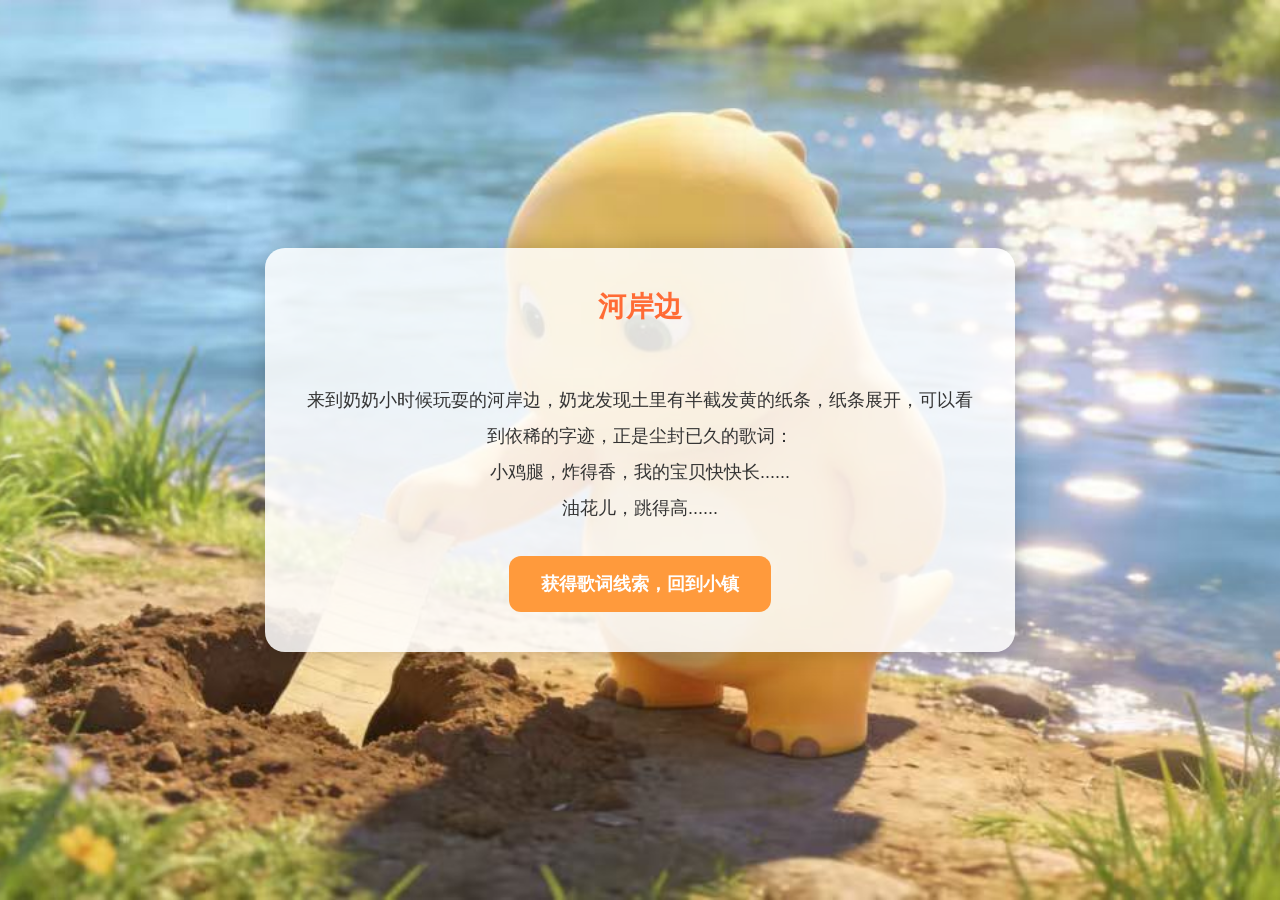
<file: home/shore.html>
<!DOCTYPE html>
<html lang="zh-CN">
<head>
    <meta charset="UTF-8">
    <meta name="viewport" content="width=device-width, initial-scale=1.0">
    <title>河岸边</title>
    <style>
        * {
            margin: 0;
            padding: 0;
            box-sizing: border-box;
            font-family: "微软雅黑", sans-serif;
        }

        /* 全屏背景 */
        body {
            background: url("../images/shore.jpg") no-repeat center center fixed;
            background-size: cover;
            min-height: 100vh;
            display: flex;
            justify-content: center;
            align-items: center;
        }

        /* 透明弹窗 */
        .modal {
            background: rgba(255, 255, 255, 0.85);
            border-radius: 20px;
            padding: 40px;
            max-width: 750px;
            text-align: center;
            box-shadow: 0 0 25px rgba(0, 0, 0, 0.2);
        }

        .title {
            font-size: 28px;
            color: #ff6b35;
            margin-bottom: 20px;
            font-weight: bold;
        }

        .content {
            font-size: 18px;
            line-height: 2;
            color: #333;
            margin-bottom: 30px;
            white-space: pre-line;
        }

        .backBtn {
            padding: 16px 32px;
            font-size: 18px;
            font-weight: bold;
            background: #ff9a3c;
            color: white;
            border: none;
            border-radius: 12px;
            cursor: pointer;
        }
    </style>
</head>
<body>
    <div class="modal">
        <div class="title">河岸边</div>
        <div class="content">
来到奶奶小时候玩耍的河岸边，奶龙发现土里有半截发黄的纸条，纸条展开，可以看到依稀的字迹，正是尘封已久的歌词：
小鸡腿，炸得香，我的宝贝快快长......
油花儿，跳得高......
        </div>
        <button class="backBtn" onclick="goBack()">获得歌词线索，回到小镇</button>
    </div>

    <script>
        function goBack() {
            window.location.href = "cook3.html";
        }
    </script>
</body>
</html>
</file>
<file: home/style.css>
/* 全局样式 */
* {
    margin: 0;
    padding: 0;
    box-sizing: border-box;
    font-family: "微软雅黑", sans-serif;
}

body {
    background-color: #f9f5e7;
    min-height: 100vh;
}

/* 登录弹窗样式 */
.modal {
    position: fixed;
    top: 0;
    left: 0;
    width: 100%;
    height: 100%;
    background-color: rgba(0,0,0,0.5);
    display: flex;
    justify-content: center;
    align-items: center;
}

.modal-content {
    background-color: white;
    padding: 30px;
    border-radius: 10px;
    width: 400px;
    text-align: center;
}

.modal-content input {
    width: 100%;
    padding: 10px;
    margin: 15px 0;
    border: 1px solid #ddd;
    border-radius: 5px;
}

.modal-content button {
    padding: 10px 20px;
    background-color: #ff9a3c;
    color: white;
    border: none;
    border-radius: 5px;
    cursor: pointer;
}

/* 顶部栏样式 */
.top-bar {
    background-color: #ffd285;
    padding: 15px 30px;
    display: flex;
    justify-content: center;
    align-items: center;
    font-size: 18px;
    gap: 20px; /* 按钮之间的间距 */
}

.top-bar span { /* 日历文字样式 */
    font-weight: bold;
    color: #333;
    font-size: 20px;
}

.top-bar button {
    padding: 10px 20px;
    background-color: #ff9a3c;
    color: white;
    border: none;
    border-radius: 5px;
    cursor: pointer;
}

/* 奶龙日记和用户日记模块适配 */
.nailong-diary-module, .user-diary-module {
    background-color: white;
    padding: 20px;
    border-radius: 10px;
    box-shadow: 0 2px 10px rgba(0,0,0,0.1);
}

.user-diary-module textarea {
    width: 100%;
    height: 150px;
    padding: 10px;
    border: 1px solid #ddd;
    border-radius: 5px;
    margin: 10px 0;
    resize: none;
}

.user-diary-module button {
    padding: 10px 20px;
    background-color: #ff9a3c;
    color: white;
    border: none;
    border-radius: 5px;
    cursor: pointer;
}

/* 主容器样式 */
.main-container {
    display: flex;
    padding: 30px;
    gap: 50px;
    max-width: 1400px;
    margin: 0 auto;
}

/* 奶龙展示区 */
.nailong-area {
    flex: 1;
    text-align: center;
}

.nailong-area img {
    width: 300px;
    height: auto;
}

.nailong-area p {
    margin-top: 20px;
    font-size: 20px;
    color: #333;
}

/* 功能区 */
.function-area {
    flex: 2;
    display: flex;
    flex-direction: column;
    gap: 30px;
}

/* 心情日记模块 */
.diary-module {
    background-color: white;
    padding: 20px;
    border-radius: 10px;
    box-shadow: 0 2px 10px rgba(0,0,0,0.1);
}

.diary-module textarea {
    width: 100%;
    height: 150px;
    padding: 10px;
    border: 1px solid #ddd;
    border-radius: 5px;
    margin: 10px 0;
    resize: none;
}

.diary-module button {
    padding: 10px 20px;
    background-color: #ff9a3c;
    color: white;
    border: none;
    border-radius: 5px;
    cursor: pointer;
}

.diary-list {
    margin-top: 20px;
    max-height: 200px;
    overflow-y: auto;
    border-top: 1px solid #eee;
    padding-top: 10px;
}

/* 聊天模块 */
.chat-module {
    background-color: white;
    padding: 20px;
    border-radius: 10px;
    box-shadow: 0 2px 10px rgba(0,0,0,0.1);
}

.chat-box {
    width: 100%;
    height: 300px;
    border: 1px solid #ddd;
    border-radius: 5px;
    padding: 10px;
    margin: 10px 0;
    overflow-y: auto;
    background-color: #f8f8f8;
}

.chat-bubble {
    margin: 8px 0;
    padding: 10px 15px;
    border-radius: 18px;
    max-width: 70%;
    clear: both;
}

.chat-bubble.user {
    background-color: #ff9a3c;
    color: white;
    float: right;
}

.chat-bubble.nailong {
    background-color: #e0e0e0;
    color: #333;
    float: left;
}

.chat-module input {
    width: calc(100% - 80px);
    padding: 10px;
    border: 1px solid #ddd;
    border-radius: 5px;
}

.chat-module button {
    width: 70px;
    padding: 10px;
    background-color: #ff9a3c;
    color: white;
    border: none;
    border-radius: 5px;
    cursor: pointer;
}
</file>
